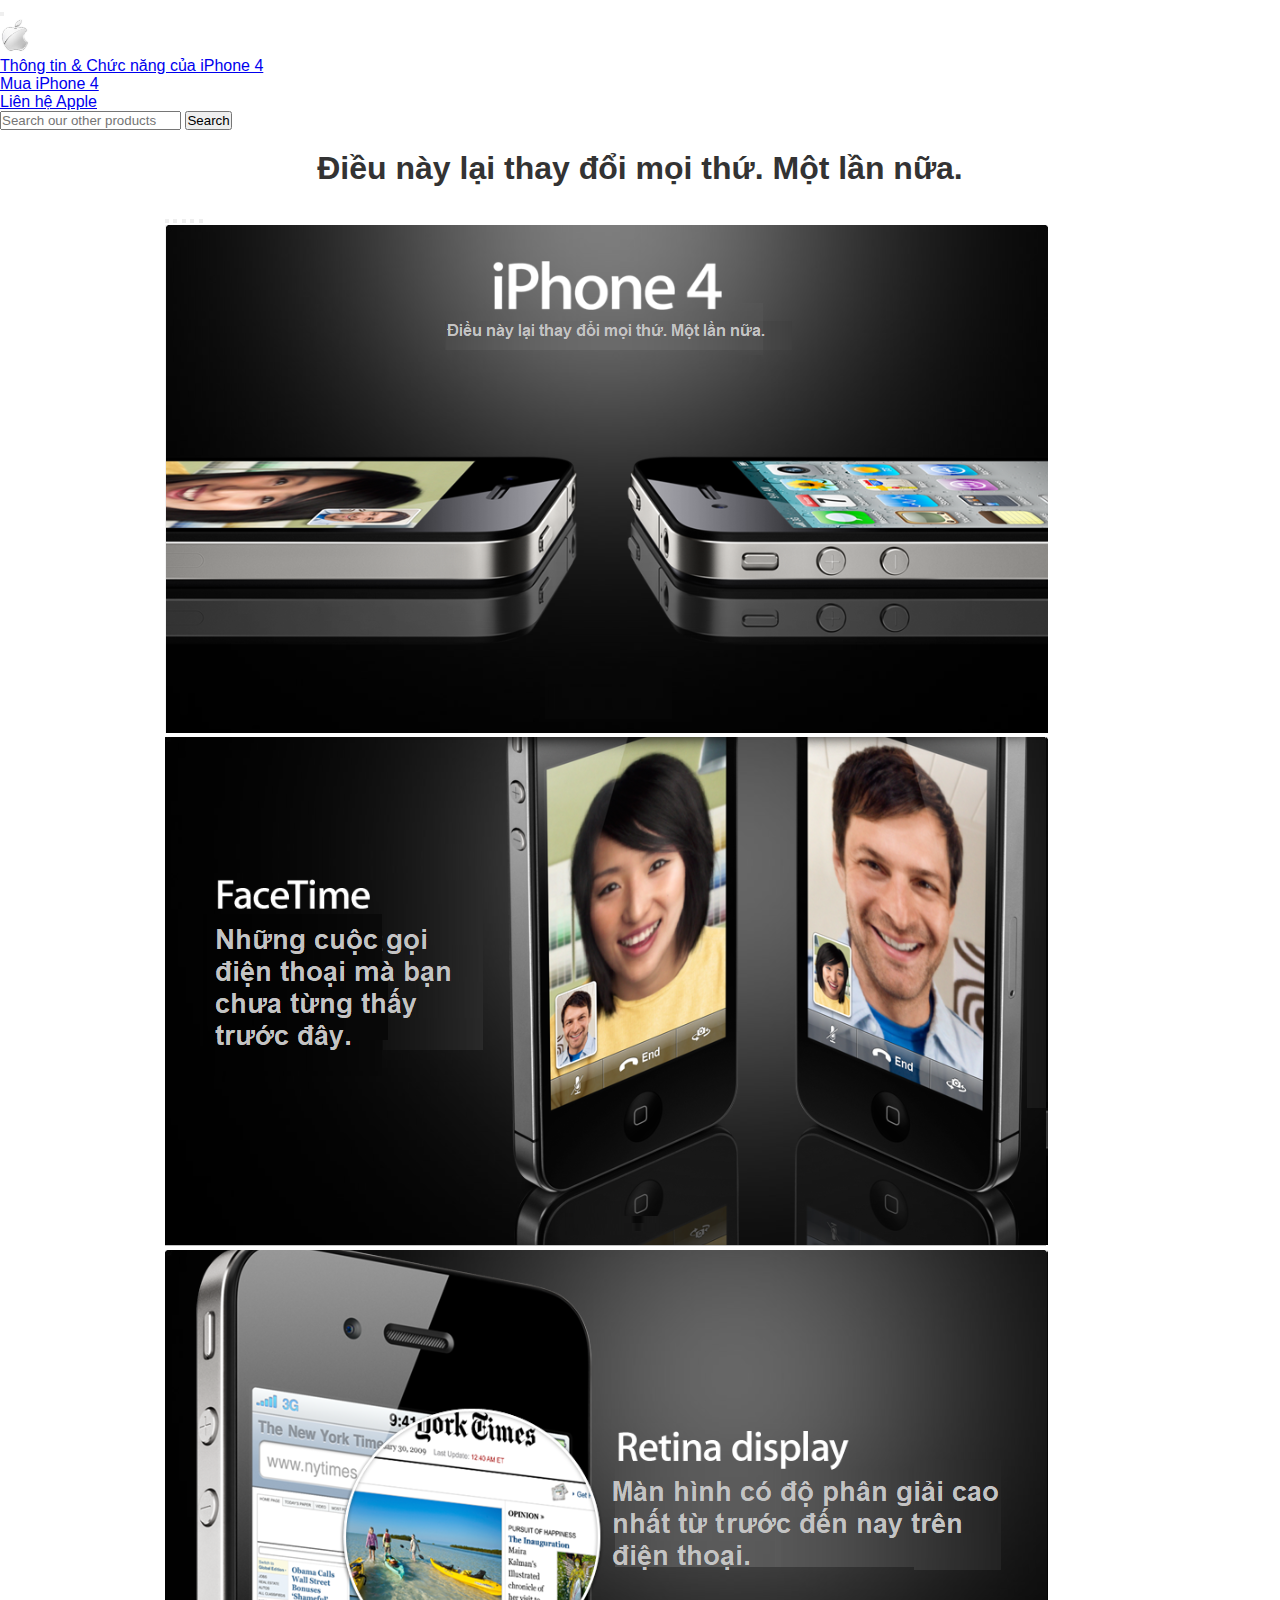
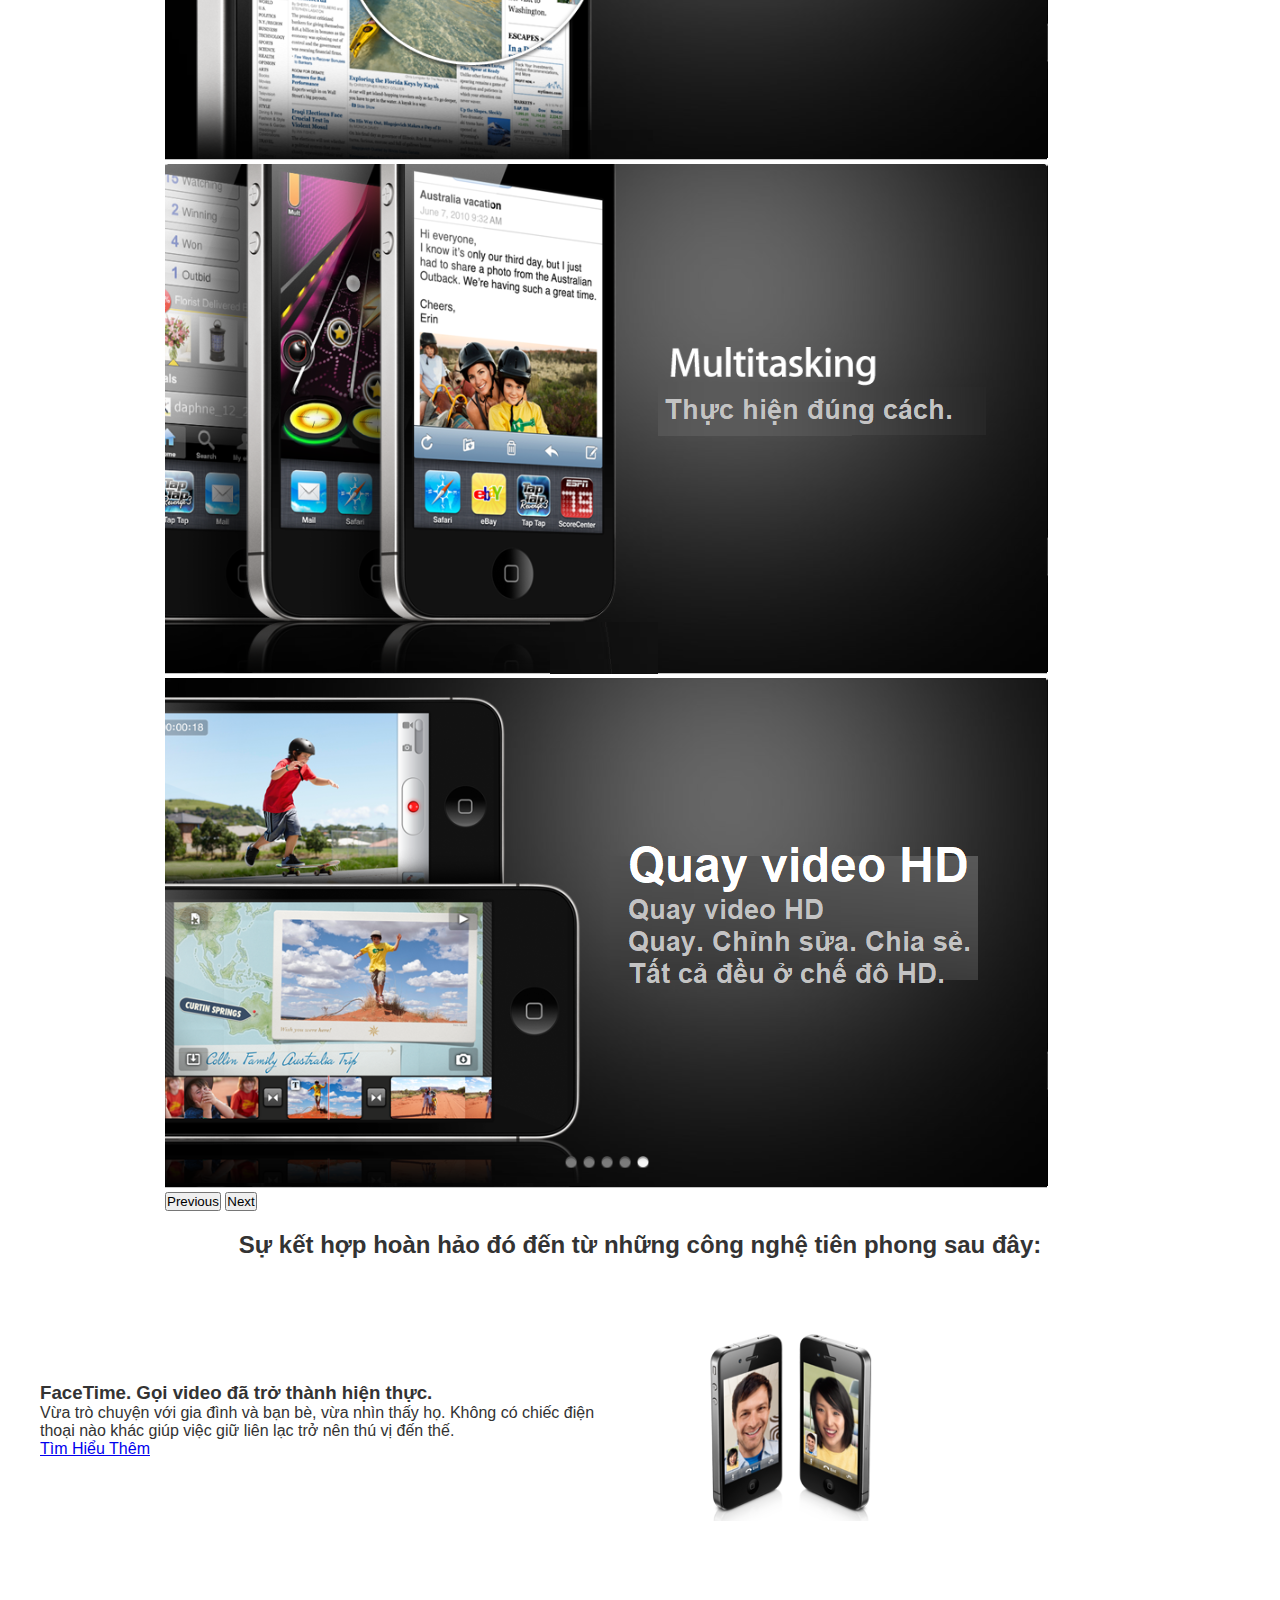
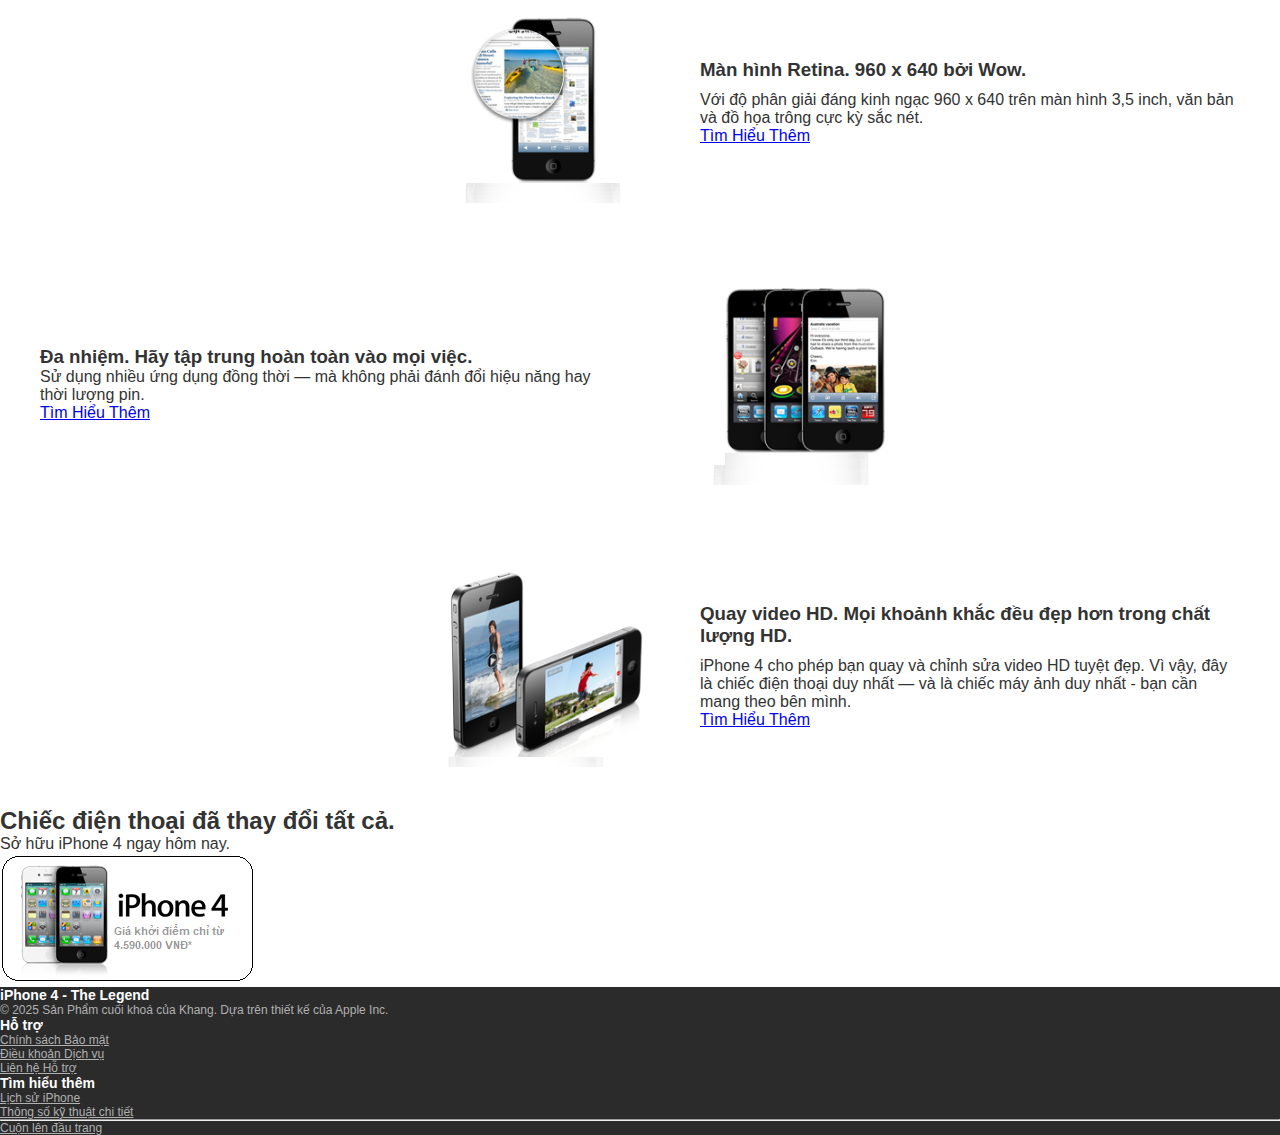
<file: index.html>
<!DOCTYPE html>
<html lang="en">
  <head>
    <meta charset="UTF-8" />
    <meta name="viewport" content="width=device-width, initial-scale=1.0" />
    <title>iPhone - Apple</title>
    <link rel="stylesheet" href="CSS/style.css" />
  </head>
  <link
    href="https://cdn.jsdelivr.net/npm/bootstrap@5.0.2/dist/css/bootstrap.min.css"
    rel="stylesheet"
    integrity="sha384-EVSTQN3/azprG1Anm3QDgpJLIm9Nao0Yz1ztcQTwFspd3yD65VohhpuuCOmLASjC"
    crossorigin="anonymous"
  />
  <body>
    <nav class="navbar navbar-expand-lg navbar-light bg-light">
      <div class="container-fluid">
        <a class="navbar-brand" href="#"></a>
        <button
          class="navbar-toggler"
          type="button"
          data-bs-toggle="collapse"
          data-bs-target="#navbarSupportedContent"
          aria-controls="navbarSupportedContent"
          aria-expanded="false"
          aria-label="Toggle navigation"
        >
          <span class="navbar-toggler-icon"></span>
        </button>
        <div class="collapse navbar-collapse" id="navbarSupportedContent">
          <ul class="navbar-nav me-auto mb-2 mb-lg-0">
            <li class="nav-item">
              <a class="nav-link active" aria-current="page" href=" "
                ><img
                  src="images/applelogo.jpg"
                  alt="Apple"
                  width="30"
                  height="35"
              /></a>
            </li>
            <li class="nav-item">
              <a class="nav-link" href="webs/productinfo.html">Thông tin & Chức năng của iPhone 4  </a>
            </li>
            <li class="nav-item">
              <a class="nav-link" href="webs/productbuying.html">Mua iPhone 4</a>
            </li>
            <li class="nav-item">
              <a class="nav-link" href="webs/contact.html">Liên hệ Apple</a>
            </li>
          </ul>
          <form class="d-flex">
            <input
              class="form-control me-2"
              type="search"
              placeholder="Search our other products"
              aria-label="Search"
            />
            <button class="btn btn-outline-success" type="submit">
              Search
            </button>
          </form>
        </div>
      </div>
    </nav>
  


<h1 id="title">Điều này lại thay đổi mọi thứ. Một lần nữa.</h1>

<div id="carouselExampleIndicators" class="carousel slide" data-bs-ride="carousel">
  <div class="carousel-indicators">
    <button type="button" data-bs-target="#carouselExampleIndicators" data-bs-slide-to="0" class="active" aria-current="true" aria-label="Slide 1"></button>
    <button type="button" data-bs-target="#carouselExampleIndicators" data-bs-slide-to="1" aria-label="Slide 2"></button>
    <button type="button" data-bs-target="#carouselExampleIndicators" data-bs-slide-to="2" aria-label="Slide 3"></button>
    <button type="button" data-bs-target="#carouselExampleIndicators" data-bs-slide-to="3" aria-label="Slide 4"></button>
    <button type="button" data-bs-target="#carouselExampleIndicators" data-bs-slide-to="4" aria-label="Slide 5"></button>
  </div>
  <div class="carousel-inner">
    <div class="carousel-item active">
      <img src="images/iphoneslide1.png" class="d-block w-100" alt="Iphone4">
    </div>
    <div class="carousel-item">
      <img src="images/iphoneslide2.png" class="d-block w-100" alt="Iphone4">
    </div>
    <div class="carousel-item">
      <img src="images/iphoneslide3.png" class="d-block w-100" alt="Iphone4">
    </div>
    <div class="carousel-item">
      <img src="images/iphoneslide4.png" class="d-block w-100" alt="Iphone4">
    </div>
    <div class="carousel-item">
      <img src="images/iphoneslide5.png" class="d-block w-100" alt="Iphone4">
    </div>
  </div>
  <button class="carousel-control-prev" type="button" data-bs-target="#carouselExampleIndicators" data-bs-slide="prev">
    <span class="carousel-control-prev-icon" aria-hidden="true"></span>
    <span class="visually-hidden">Previous</span>
  </button>
  <button class="carousel-control-next" type="button" data-bs-target="#carouselExampleIndicators" data-bs-slide="next">
    <span class="carousel-control-next-icon" aria-hidden="true"></span>
    <span class="visually-hidden">Next</span>
  </button>
</div>

<h2 id="title">Sự kết hợp hoàn hảo đó đến từ những công nghệ tiên phong sau đây:</h2>

<div id="facetime-block">
    
    <div class="text-content">
        <h3>FaceTime.
        Gọi video đã trở thành hiện thực.</h3>
        <p>Vừa trò chuyện với gia đình và bạn bè, vừa nhìn thấy họ. Không có 
        chiếc điện thoại nào khác giúp việc giữ liên lạc trở nên thú vị đến thế.</p> 
          <a href="webs/productinfo.html" class="btn btn-outline-dark mt-3 fw-semibold">Tìm Hiểu Thêm</a>
      </div>
    <img src="images/iphone1.png" alt="Iphone">
</div>


<div id="facetime-block-reversed">
    
    <div class="text-content-reversed">
        <h3>Màn hình Retina.
        960 x 640 bởi Wow.</h3>
        <p>Với độ phân giải đáng kinh ngạc 960 x 640 trên màn hình 3,5 inch, văn bản và đồ họa trông cực kỳ sắc nét.</p> 
          <a href="webs/productinfo.html" class="btn btn-outline-dark mt-3 fw-semibold">Tìm Hiểu Thêm</a>
      </div>
    
    <img src="images/iphone2.png" alt="Iphone">
</div>

<div id="facetime-block">
    
    <div class="text-content">
        <h3>Đa nhiệm.
        Hãy tập trung hoàn toàn vào mọi việc.</h3>
        <p>Sử dụng nhiều ứng dụng đồng thời — mà không phải đánh đổi hiệu năng hay thời lượng pin.</p> 
          <a href="webs/productinfo.html" class="btn btn-outline-dark mt-3 fw-semibold">Tìm Hiểu Thêm</a>
      </div>
    <img src="images/iphone3.png" alt="Iphone">
    
</div>

<div id="facetime-block-reversed">
    
    <div class="text-content-reversed">
        <h3>Quay video HD.
        Mọi khoảnh khắc đều đẹp hơn trong chất lượng HD.</h3>
        <p>iPhone 4 cho phép bạn quay và chỉnh sửa video HD tuyệt đẹp. Vì vậy, đây là chiếc điện thoại duy nhất — và
          là chiếc máy ảnh duy nhất - bạn cần mang theo bên mình.</p> 
          <a href="webs/productinfo.html" class="btn btn-outline-dark mt-3 fw-semibold">Tìm Hiểu Thêm</a>
    </div>
    
    <img src="images/iphone4.png" alt="Iphone">
</div>

<section id="final-cta-block" class="py-5 text-center">
    <div class="container">
        
        <h2 class="display-5 fw-bold mb-4 text-dark">
            Chiếc điện thoại đã thay đổi tất cả.
        </h2>
        <p class="lead text-muted mb-5">
            Sở hữu iPhone 4 ngay hôm nay.
        </p>

        <a href="webs/productbuying.html" class="d-inline-block">
            <img 
                src="images/iphone2gbuying.png" 
                alt="Mua ngay iPhone 4 Sưu tầm"
                id="final-cta-img"
                class="img-fluid" 
                style="max-width: 300px; height: auto;" 
            />
        </a>
        
    </div>
</section>

    <footer id="main-footer" class="bg-dark text-white-50 py-4 mt-5">
    <div class="container">
        <div class="row">
            
            <div class="col-md-4 mb-3">
                <h6 class="text-white">iPhone 4 - The Legend</h6>
                <p class="small">
                    &copy; 2025 Sản Phẩm cuối khoá của Khang. Dựa trên thiết kế của Apple Inc.
                </p>
            </div>
            
            <div class="col-md-4 mb-3">
                <h6 class="text-white">Hỗ trợ</h6>
                <ul class="list-unstyled">
                    <li><a href="https://web.archive.org/web/20101222092601/http://www.apple.com/privacy/" class="text-white-50 text-decoration-none small">Chính sách Bảo mật</a></li>
                    <li><a href="https://web.archive.org/web/20101222153405/http://www.apple.com/legal/terms/site.html" class="text-white-50 text-decoration-none small">Điều khoản Dịch vụ</a></li>
                    <li><a href="webs/productinfo.html" class="text-white-50 text-decoration-none small">Liên hệ Hỗ trợ</a></li>
                </ul>
            </div>
            
            <div class="col-md-4 mb-3">
                <h6 class="text-white">Tìm hiểu thêm</h6>
                <ul class="list-unstyled">
                    <li><a href="https://www.ign.com/articles/all-iphone-release-dates-in-order" class="text-white-50 text-decoration-none small">Lịch sử iPhone</a></li>
                    <li><a href="webs/productinfo.html" class="text-white-50 text-decoration-none small">Thông số kỹ thuật chi tiết</a></li>
                </ul>
            </div>
            
        </div>
        
        <hr class="bg-white-50 mt-3 mb-3">
        
        <div class="text-center">
             <a href="#top" class="text-white-50 text-decoration-none small">Cuộn lên đầu trang <i class="bi bi-arrow-up-circle-fill"></i></a>
        </div>
        
    </div>
</footer>

</body>
  <script
    src="https://cdn.jsdelivr.net/npm/bootstrap@5.0.2/dist/js/bootstrap.bundle.min.js"
    integrity="sha384-MrcW6ZMFYlzcLA8Nl+NtUVF0sA7MsXsP1UyJoMp4YLEuNSfAP+JcXn/tWtIaxVXM"
    crossorigin="anonymous"
  ></script>
</html>
</file>
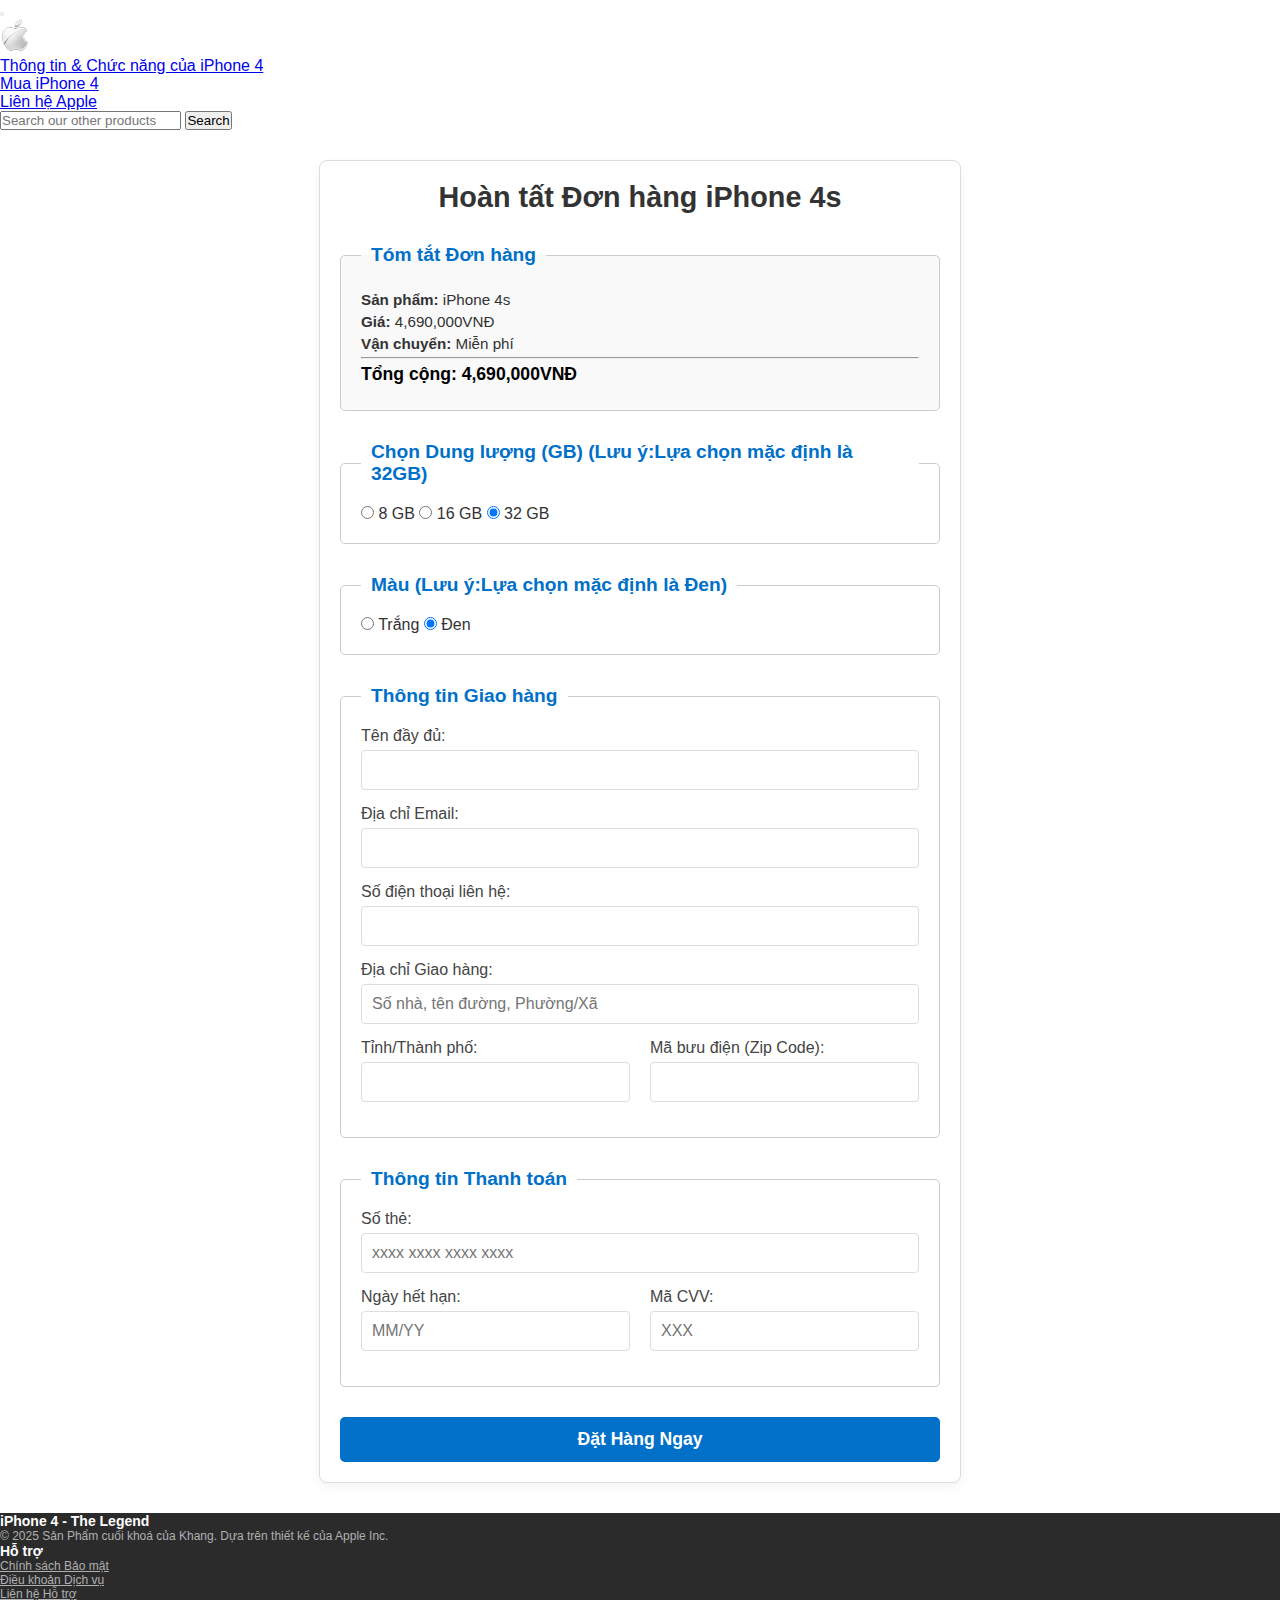
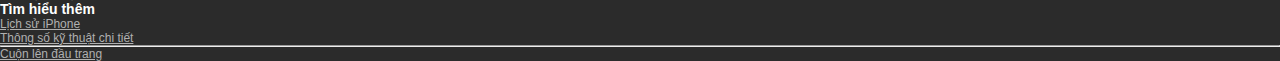
<file: webs/buyingform copy.html>
<!DOCTYPE html>
<html lang="en">
  <head>
    <meta charset="UTF-8" />
    <meta name="viewport" content="width=device-width, initial-scale=1.0" />
    <title>iPhone - Apple</title>
    <link rel="stylesheet" href="../CSS/style.css" />
  </head>
  <link
    href="https://cdn.jsdelivr.net/npm/bootstrap@5.0.2/dist/css/bootstrap.min.css"
    rel="stylesheet"
    integrity="sha384-EVSTQN3/azprG1Anm3QDgpJLIm9Nao0Yz1ztcQTwFspd3yD65VohhpuuCOmLASjC"
    crossorigin="anonymous"
  />
  <body>
    <nav class="navbar navbar-expand-lg navbar-light bg-light">
      <div class="container-fluid">
        <a class="navbar-brand" href="#"></a>
        <button
          class="navbar-toggler"
          type="button"
          data-bs-toggle="collapse"
          data-bs-target="#navbarSupportedContent"
          aria-controls="navbarSupportedContent"
          aria-expanded="false"
          aria-label="Toggle navigation"
        >
          <span class="navbar-toggler-icon"></span>
        </button>
        <div class="collapse navbar-collapse" id="navbarSupportedContent">
          <ul class="navbar-nav me-auto mb-2 mb-lg-0">
            <li class="nav-item">
              <a class="nav-link active" aria-current="page" href="../index.html"
                ><img
                  src="../images/applelogo.jpg"
                  alt="Apple"
                  width="30"
                  height="35"
              /></a>
            </li>
            <li class="nav-item">
              <a class="nav-link" href="productinfo.html">Thông tin & Chức năng của iPhone 4  </a>
            </li>
            <li class="nav-item">
              <a class="nav-link" href="productbuying.html">Mua iPhone 4</a>
            </li>
            <li class="nav-item">
              <a class="nav-link" href="contact.html">Liên hệ Apple</a>
            </li>
          </ul>
          <form class="d-flex">
            <input
              class="form-control me-2"
              type="search"
              placeholder="Search our other products"
              aria-label="Search"
            />
            <button class="btn btn-outline-success" type="submit">
              Search
            </button>
          </form>
        </div>
      </div>
    </nav>

<section id="global-buy-form" class="py-5">
    <div class="form-container">
        <h1>Hoàn tất Đơn hàng iPhone 4s</h1>
        
        <form action="thankyou.html" method="GET" class="purchase-form">

            <fieldset class="order-summary-box">
                <legend>Tóm tắt Đơn hàng</legend>
                <p><strong>Sản phẩm:</strong> iPhone 4s</p>
                <p><strong>Giá:</strong> 4,690,000VNĐ</p>
                <p><strong>Vận chuyển:</strong> Miễn phí</p>
                <hr>
                <p class="total"><strong>Tổng cộng: 4,690,000VNĐ</strong></p>
            </fieldset>
            <fieldset>
                <legend>Chọn Dung lượng (GB) (Lưu ý:Lựa chọn mặc định là 32GB)</legend>
                
                <div class="storage-selection">
                    
                    <label class="radio-option">
                        <input type="radio" name="storage" value="8" data-price="499" id="gb8">
                        <span class="checkmark"></span>
                        8 GB
                    </label>
                    
                    <label class="radio-option">
                        <input type="radio" name="storage" value="16" data-price="599" id="gb16">
                        <span class="checkmark"></span>
                        16 GB
                    </label>
                    
                    <label class="radio-option">
                        <input type="radio" name="storage" value="32" data-price="649" id="gb32" checked>
                        <span class="checkmark"></span>
                        32 GB
                    </label>
                </div>
            </fieldset>
            <fieldset>
                <legend>Màu (Lưu ý:Lựa chọn mặc định là Đen)</legend>
                
                <div class="storage-selection">
                    
                    <label class="radio-option">
                        <input type="radio" name="color" value="white">
                        <span class="checkmark"></span>
                        Trắng
                    </label>
                    
                    <label class="radio-option">
                        <input type="radio" name="color" value="black" checked>
                        <span class="checkmark"></span>
                        Đen
                    </label>
                </div>
            </fieldset>
            <fieldset>
                <legend>Thông tin Giao hàng</legend>
                
                <div class="form-group">
                    <label for="full-name">Tên đầy đủ:</label>
                    <input type="text" id="full-name" name="fullName" required>
                </div>
                
                <div class="form-group">
                    <label for="email">Địa chỉ Email:</label>
                    <input type="email" id="email" name="email" required>
                </div>
                
                <div class="form-group">
                    <label for="phone">Số điện thoại liên hệ:</label>
                    <input type="tel" id="phone" name="phone" required>
                </div>
                
                <div class="form-group address-group">
                    <label for="address">Địa chỉ Giao hàng:</label>
                    <input type="text" id="address" name="address" required placeholder="Số nhà, tên đường, Phường/Xã">
                </div>
                
                <div class="form-row">
                    <div class="form-group">
                        <label for="city">Tỉnh/Thành phố:</label>
                        <input type="text" id="city" name="city" required>
                    </div>
                    <div class="form-group">
                        <label for="zip-code">Mã bưu điện (Zip Code):</label>
                        <input type="text" id="zip-code" name="zipCode">
                    </div>
                </div>
            </fieldset>

            <fieldset>
                <legend>Thông tin Thanh toán</legend>
                
                <div class="form-group">
                    <label for="card-number">Số thẻ:</label>
                    <input type="text" id="card-number" name="cardNumber" required placeholder="xxxx xxxx xxxx xxxx">
                </div>
                
                <div class="form-row">
                    <div class="form-group">
                        <label for="expiry-date">Ngày hết hạn:</label>
                        <input type="text" id="expiry-date" name="expiryDate" required placeholder="MM/YY">
                    </div>
                    <div class="form-group">
                        <label for="cvv">Mã CVV:</label>
                        <input type="text" id="cvv" name="cvv" required placeholder="XXX">
                    </div>
                </div>
            </fieldset>

            <button type="submit" class="submit-button">Đặt Hàng Ngay</button>
        </form>
    </div>
</section>

    <footer id="main-footer" class="bg-dark text-white-50 py-4 mt-5">
    <div class="container">
        <div class="row">
            
            <div class="col-md-4 mb-3">
                <h6 class="text-white">iPhone 4 - The Legend</h6>
                <p class="small">
                    &copy; 2025 Sản Phẩm cuối khoá của Khang. Dựa trên thiết kế của Apple Inc.
                </p>
            </div>
            
            <div class="col-md-4 mb-3">
                <h6 class="text-white">Hỗ trợ</h6>
                <ul class="list-unstyled">
                    <li><a href="https://web.archive.org/web/20101222092601/http://www.apple.com/privacy/" class="text-white-50 text-decoration-none small">Chính sách Bảo mật</a></li>
                    <li><a href="https://web.archive.org/web/20101222153405/http://www.apple.com/legal/terms/site.html" class="text-white-50 text-decoration-none small">Điều khoản Dịch vụ</a></li>
                    <li><a href="productinfo.html" class="text-white-50 text-decoration-none small">Liên hệ Hỗ trợ</a></li>
                </ul>
            </div>
            
            <div class="col-md-4 mb-3">
                <h6 class="text-white">Tìm hiểu thêm</h6>
                <ul class="list-unstyled">
                    <li><a href="https://www.ign.com/articles/all-iphone-release-dates-in-order" class="text-white-50 text-decoration-none small">Lịch sử iPhone</a></li>
                    <li><a href="productinfo.html" class="text-white-50 text-decoration-none small">Thông số kỹ thuật chi tiết</a></li>
                </ul>
            </div>
            
        </div>
        
        <hr class="bg-white-50 mt-3 mb-3">
        
        <div class="text-center">
             <a href="#top" class="text-white-50 text-decoration-none small">Cuộn lên đầu trang <i class="bi bi-arrow-up-circle-fill"></i></a>
        </div>
        
    </div>
</footer>
  </body>
  <script
    src="https://cdn.jsdelivr.net/npm/bootstrap@5.0.2/dist/js/bootstrap.bundle.min.js"
    integrity="sha384-MrcW6ZMFYlzcLA8Nl+NtUVF0sA7MsXsP1UyJoMp4YLEuNSfAP+JcXn/tWtIaxVXM"
    crossorigin="anonymous"
  ></script>
</html>
</file>
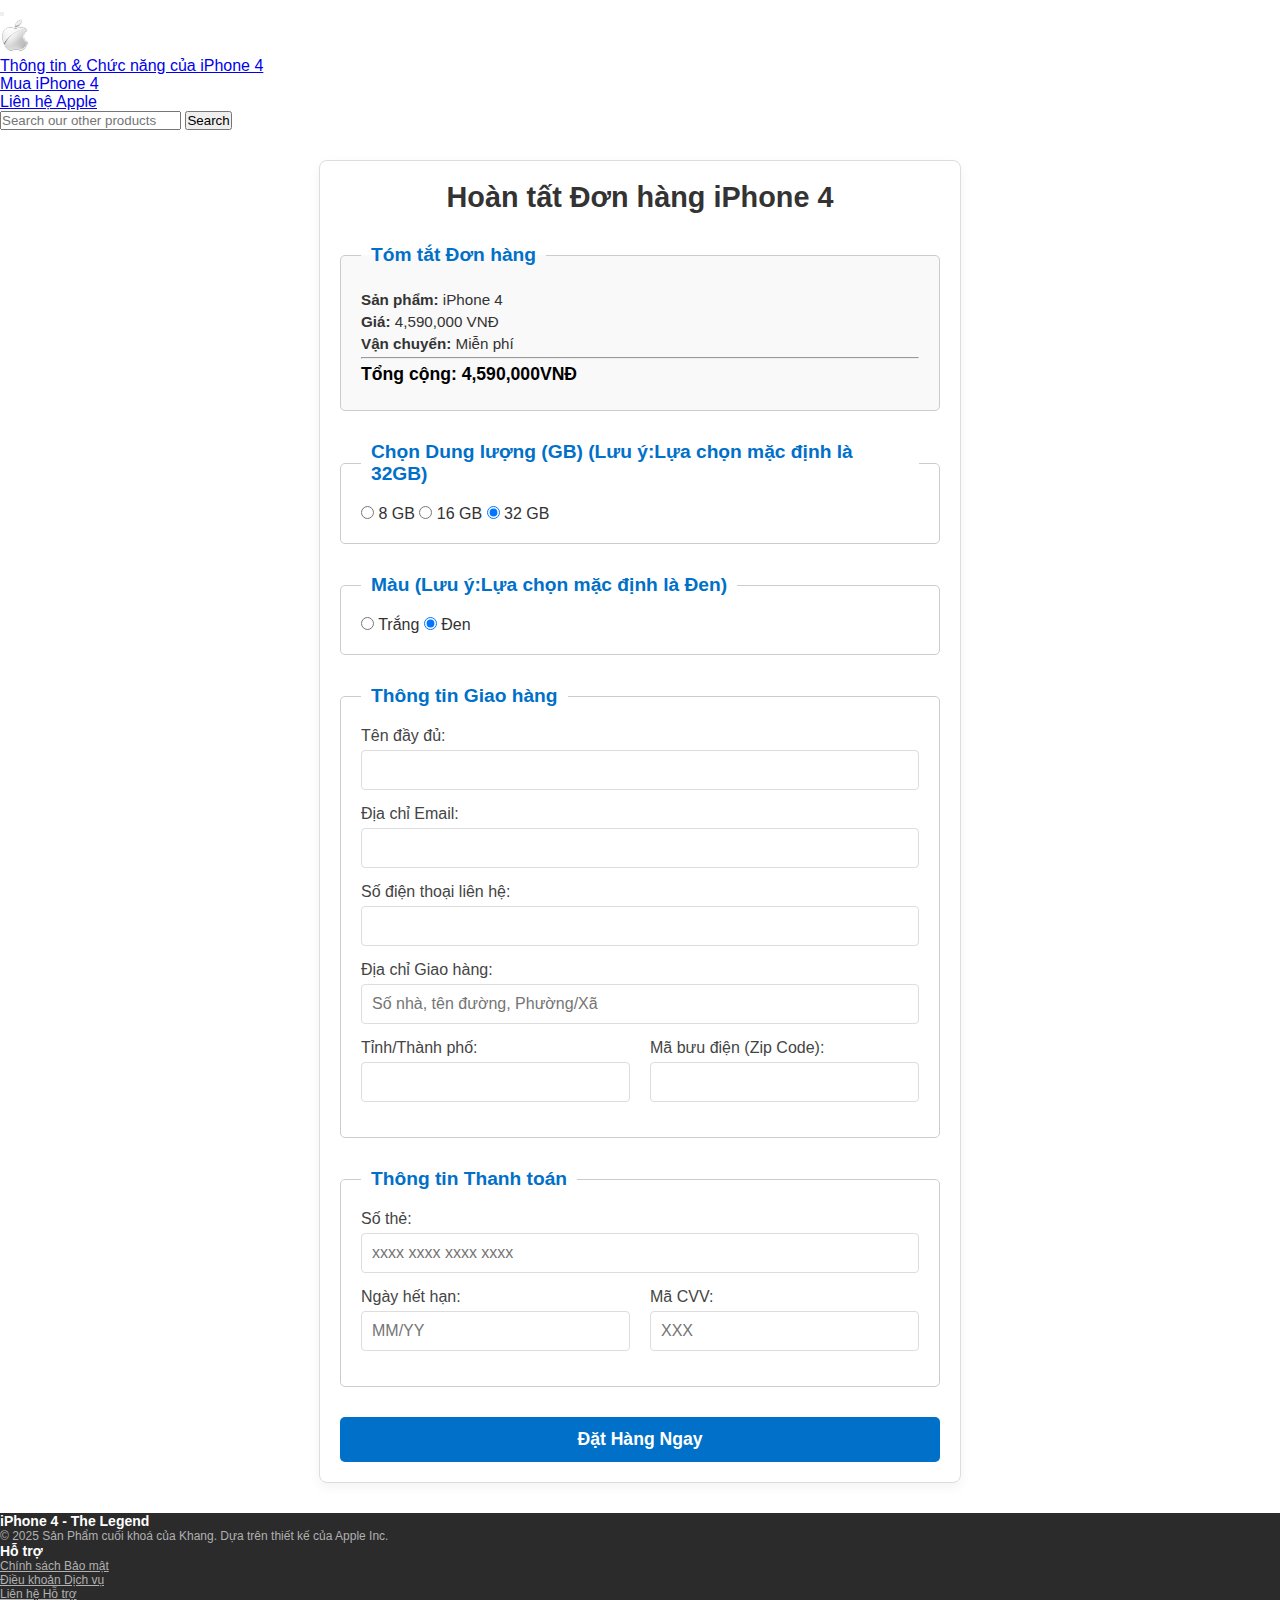
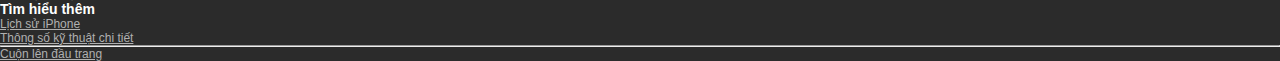
<file: webs/buyingform.html>
<!DOCTYPE html>
<html lang="en">
  <head>
    <meta charset="UTF-8" />
    <meta name="viewport" content="width=device-width, initial-scale=1.0" />
    <title>iPhone - Apple</title>
    <link rel="stylesheet" href="../CSS/style.css" />
  </head>
  <link
    href="https://cdn.jsdelivr.net/npm/bootstrap@5.0.2/dist/css/bootstrap.min.css"
    rel="stylesheet"
    integrity="sha384-EVSTQN3/azprG1Anm3QDgpJLIm9Nao0Yz1ztcQTwFspd3yD65VohhpuuCOmLASjC"
    crossorigin="anonymous"
  />
  <body>
    <nav class="navbar navbar-expand-lg navbar-light bg-light">
      <div class="container-fluid">
        <a class="navbar-brand" href="#"></a>
        <button
          class="navbar-toggler"
          type="button"
          data-bs-toggle="collapse"
          data-bs-target="#navbarSupportedContent"
          aria-controls="navbarSupportedContent"
          aria-expanded="false"
          aria-label="Toggle navigation"
        >
          <span class="navbar-toggler-icon"></span>
        </button>
        <div class="collapse navbar-collapse" id="navbarSupportedContent">
          <ul class="navbar-nav me-auto mb-2 mb-lg-0">
            <li class="nav-item">
              <a class="nav-link active" aria-current="page" href="../index.html"
                ><img
                  src="../images/applelogo.jpg"
                  alt="Apple"
                  width="30"
                  height="35"
              /></a>
            </li>
            <li class="nav-item">
              <a class="nav-link" href="productinfo.html">Thông tin & Chức năng của iPhone 4  </a>
            </li>
            <li class="nav-item">
              <a class="nav-link" href="productbuying.html">Mua iPhone 4</a>
            </li>
            <li class="nav-item">
              <a class="nav-link" href="contact.html">Liên hệ Apple</a>
            </li>
          </ul>
          <form class="d-flex">
            <input
              class="form-control me-2"
              type="search"
              placeholder="Search our other products"
              aria-label="Search"
            />
            <button class="btn btn-outline-success" type="submit">
              Search
            </button>
          </form>
        </div>
      </div>
    </nav>

<section id="global-buy-form" class="py-5">
    <div class="form-container">
        <h1>Hoàn tất Đơn hàng iPhone 4</h1>
        
        <form action="thankyou.html" method="GET" class="purchase-form">

            <fieldset class="order-summary-box">
                <legend>Tóm tắt Đơn hàng</legend>
                <p><strong>Sản phẩm:</strong> iPhone 4</p>
                <p><strong>Giá:</strong> 4,590,000 VNĐ</p>
                <p><strong>Vận chuyển:</strong> Miễn phí</p>
                <hr>
                <p class="total"><strong>Tổng cộng: 4,590,000VNĐ</strong></p>
            </fieldset>

            <fieldset>
                <legend>Chọn Dung lượng (GB) (Lưu ý:Lựa chọn mặc định là 32GB)</legend>
                
                <div class="storage-selection">
                    <label class="radio-option">
                        <input type="radio" name="storage" value="8" data-price="499" id="gb8">
                        <span class="checkmark"></span>
                        8 GB
                    </label>
                    
                    <label class="radio-option">
                        <input type="radio" name="storage" value="16" data-price="599" id="gb16">
                        <span class="checkmark"></span>
                        16 GB
                    </label>
                    
                    <label class="radio-option">
                        <input type="radio" name="storage" value="32" data-price="649" id="gb32" checked>
                        <span class="checkmark"></span>
                        32 GB
                    </label>
                </div>
            </fieldset>

            <fieldset>
                <legend>Màu (Lưu ý:Lựa chọn mặc định là Đen)</legend>
                
                <div class="storage-selection">
                    <label class="radio-option">
                        <input type="radio" name="color" value="white">
                        <span class="checkmark"></span>
                        Trắng
                    </label>
                    
                    <label class="radio-option">
                        <input type="radio" name="color" value="black" checked>
                        <span class="checkmark"></span>
                        Đen
                    </label>
                </div>
            </fieldset>

            <fieldset>
                <legend>Thông tin Giao hàng</legend>
                
                <div class="form-group">
                    <label for="full-name">Tên đầy đủ:</label>
                    <input type="text" id="full-name" name="fullName" required>
                </div>
                
                <div class="form-group">
                    <label for="email">Địa chỉ Email:</label>
                    <input type="email" id="email" name="email" required>
                </div>
                
                <div class="form-group">
                    <label for="phone">Số điện thoại liên hệ:</label>
                    <input type="tel" id="phone" name="phone" required>
                </div>
                
                <div class="form-group address-group">
                    <label for="address">Địa chỉ Giao hàng:</label>
                    <input type="text" id="address" name="address" required placeholder="Số nhà, tên đường, Phường/Xã">
                </div>
                
                <div class="form-row">
                    <div class="form-group">
                        <label for="city">Tỉnh/Thành phố:</label>
                        <input type="text" id="city" name="city" required>
                    </div>
                    <div class="form-group">
                        <label for="zip-code">Mã bưu điện (Zip Code):</label>
                        <input type="text" id="zip-code" name="zipCode">
                    </div>
                </div>
            </fieldset>

            <fieldset>
                <legend>Thông tin Thanh toán</legend>
                
                <div class="form-group">
                    <label for="card-number">Số thẻ:</label>
                    <input type="text" id="card-number" name="cardNumber" required placeholder="xxxx xxxx xxxx xxxx">
                </div>
                
                <div class="form-row">
                    <div class="form-group">
                        <label for="expiry-date">Ngày hết hạn:</label>
                        <input type="text" id="expiry-date" name="expiryDate" required placeholder="MM/YY">
                    </div>
                    <div class="form-group">
                        <label for="cvv">Mã CVV:</label>
                        <input type="text" id="cvv" name="cvv" required placeholder="XXX">
                    </div>
                </div>
            </fieldset>

            <button type="submit" class="submit-button">Đặt Hàng Ngay</button>
            
        </form>
    </div>
</section>

    <footer id="main-footer" class="bg-dark text-white-50 py-4 mt-5">
    <div class="container">
        <div class="row">
            
            <div class="col-md-4 mb-3">
                <h6 class="text-white">iPhone 4 - The Legend</h6>
                <p class="small">
                    &copy; 2025 Sản Phẩm cuối khoá của Khang. Dựa trên thiết kế của Apple Inc.
                </p>
            </div>
            
            <div class="col-md-4 mb-3">
                <h6 class="text-white">Hỗ trợ</h6>
                <ul class="list-unstyled">
                    <li><a href="https://web.archive.org/web/20101222092601/http://www.apple.com/privacy/" class="text-white-50 text-decoration-none small">Chính sách Bảo mật</a></li>
                    <li><a href="https://web.archive.org/web/20101222153405/http://www.apple.com/legal/terms/site.html" class="text-white-50 text-decoration-none small">Điều khoản Dịch vụ</a></li>
                    <li><a href="productinfo.html" class="text-white-50 text-decoration-none small">Liên hệ Hỗ trợ</a></li>
                </ul>
            </div>
            
            <div class="col-md-4 mb-3">
                <h6 class="text-white">Tìm hiểu thêm</h6>
                <ul class="list-unstyled">
                    <li><a href="https://www.ign.com/articles/all-iphone-release-dates-in-order" class="text-white-50 text-decoration-none small">Lịch sử iPhone</a></li>
                    <li><a href="productinfo.html" class="text-white-50 text-decoration-none small">Thông số kỹ thuật chi tiết</a></li>
                </ul>
            </div>
            
        </div>
        
        <hr class="bg-white-50 mt-3 mb-3">
        
        <div class="text-center">
             <a href="#top" class="text-white-50 text-decoration-none small">Cuộn lên đầu trang <i class="bi bi-arrow-up-circle-fill"></i></a>
        </div>
        
    </div>
</footer>
  </body>
  <script
    src="https://cdn.jsdelivr.net/npm/bootstrap@5.0.2/dist/js/bootstrap.bundle.min.js"
    integrity="sha384-MrcW6ZMFYlzcLA8Nl+NtUVF0sA7MsXsP1UyJoMp4YLEuNSfAP+JcXn/tWtIaxVXM"
    crossorigin="anonymous"
  ></script>
</html>
</file>
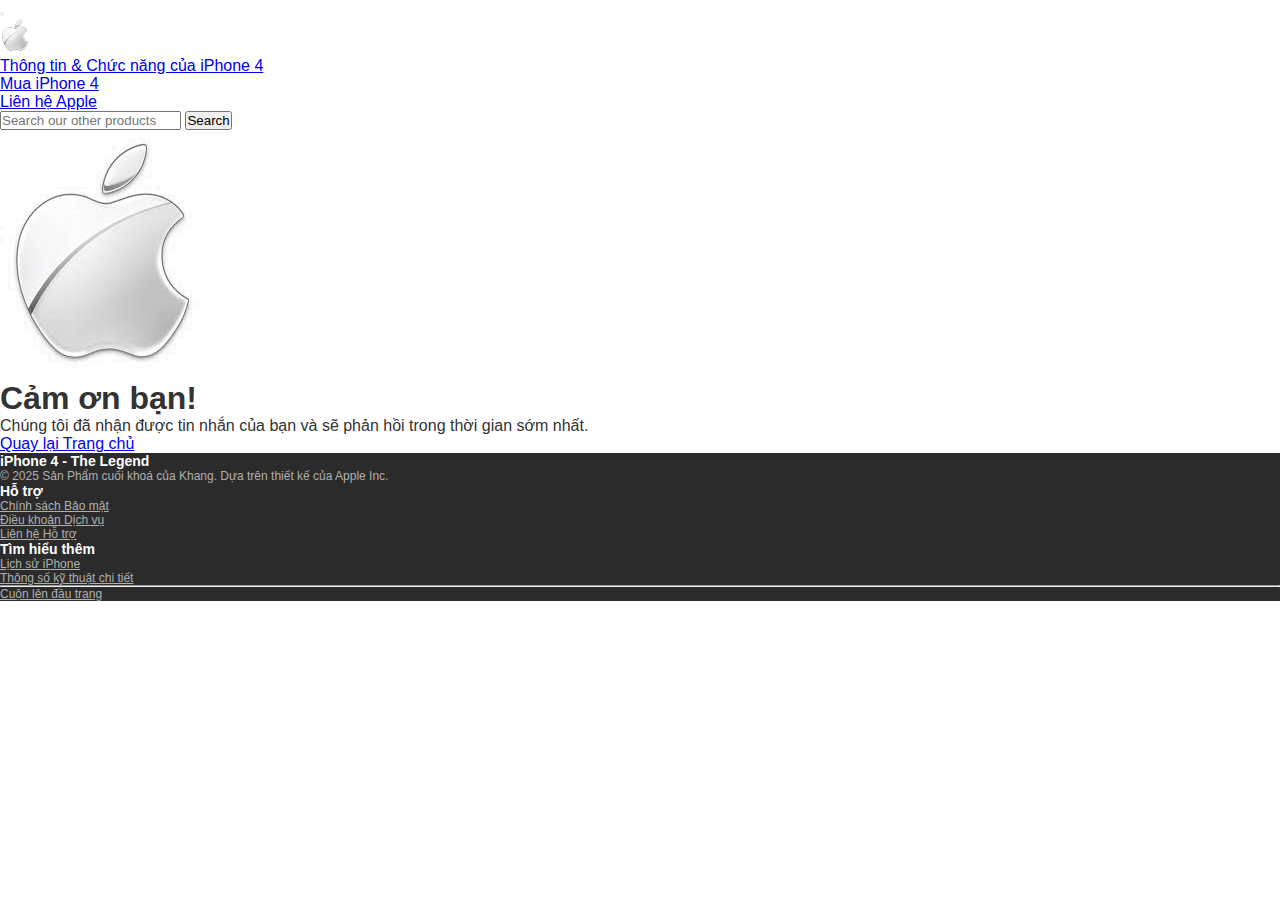
<file: webs/contact copy.html>
<!DOCTYPE html>
<html lang="en">
  <head>
    <meta charset="UTF-8" />
    <meta name="viewport" content="width=device-width, initial-scale=1.0" />
    <title>iPhone - Apple</title>
    <link rel="stylesheet" href="../CSS/style.css" />
  </head>
  <link
    href="https://cdn.jsdelivr.net/npm/bootstrap@5.0.2/dist/css/bootstrap.min.css"
    rel="stylesheet"
    integrity="sha384-EVSTQN3/azprG1Anm3QDgpJLIm9Nao0Yz1ztcQTwFspd3yD65VohhpuuCOmLASjC"
    crossorigin="anonymous"
  />
  <body>
    <nav class="navbar navbar-expand-lg navbar-light bg-light">
      <div class="container-fluid">
        <a class="navbar-brand" href="#"></a>
        <button
          class="navbar-toggler"
          type="button"
          data-bs-toggle="collapse"
          data-bs-target="#navbarSupportedContent"
          aria-controls="navbarSupportedContent"
          aria-expanded="false"
          aria-label="Toggle navigation"
        >
          <span class="navbar-toggler-icon"></span>
        </button>
        <div class="collapse navbar-collapse" id="navbarSupportedContent">
          <ul class="navbar-nav me-auto mb-2 mb-lg-0">
            <li class="nav-item">
              <a class="nav-link active" aria-current="page" href="/index.html"
                ><img
                  src="../images/applelogo.jpg"
                  alt="Apple"
                  width="30"
                  height="35"
              /></a>
            </li>
            <li class="nav-item">
              <a class="nav-link" href="productinfo.html"
                >Thông tin & Chức năng của iPhone 4
              </a>
            </li>
            <li class="nav-item">
              <a class="nav-link" href="productbuying.html">Mua iPhone 4</a>
            </li>
            <li class="nav-item">
              <a class="nav-link" href="contact.html">Liên hệ Apple</a>
            </li>
          </ul>
          <form class="d-flex">
            <input
              class="form-control me-2"
              type="search"
              placeholder="Search our other products"
              aria-label="Search"
            />
            <button class="btn btn-outline-success" type="submit">
              Search
            </button>
          </form>
        </div>
      </div>
    </nav>

<title>Xác nhận gửi tin | Cảm ơn bạn</title>

</head>
<body>
    <div id="thk-page-wrapper">
        <div class="thk-main-container">
            <img src="../images/applecontact.png" alt="Apple Logo" class="thk-logo" />

            <h1 class="thk-h1-title">Cảm ơn bạn!</h1>
            <p class="thk-p-text">
                Chúng tôi đã nhận được tin nhắn của bạn và sẽ phản hồi trong thời gian
                sớm nhất.
            </p>

            <a href="../index.html" class="thk-btn-home"> Quay lại Trang chủ </a>
        </div>
    </div>

    <footer id="main-footer" class="bg-dark text-white-50 py-4 mt-5">
      <div class="container">
        <div class="row">
          <div class="col-md-4 mb-3">
            <h6 class="text-white">iPhone 4 - The Legend</h6>
            <p class="small">
              &copy; 2025 Sản Phẩm cuối khoá của Khang. Dựa trên thiết kế của
              Apple Inc.
            </p>
          </div>

          <div class="col-md-4 mb-3">
            <h6 class="text-white">Hỗ trợ</h6>
            <ul class="list-unstyled">
              <li>
                <a
                  href="https://web.archive.org/web/20101222092601/http://www.apple.com/privacy/"
                  class="text-white-50 text-decoration-none small"
                  >Chính sách Bảo mật</a
                >
              </li>
              <li>
                <a
                  href="https://web.archive.org/web/20101222153405/http://www.apple.com/legal/terms/site.html"
                  class="text-white-50 text-decoration-none small"
                  >Điều khoản Dịch vụ</a
                >
              </li>
              <li>
                <a
                  href="productinfo.html"
                  class="text-white-50 text-decoration-none small"
                  >Liên hệ Hỗ trợ</a
                >
              </li>
            </ul>
          </div>

          <div class="col-md-4 mb-3">
            <h6 class="text-white">Tìm hiểu thêm</h6>
            <ul class="list-unstyled">
              <li>
                <a
                  href="https://www.ign.com/articles/all-iphone-release-dates-in-order"
                  class="text-white-50 text-decoration-none small"
                  >Lịch sử iPhone</a
                >
              </li>
              <li>
                <a
                  href="webs/productinfo.html"
                  class="text-white-50 text-decoration-none small"
                  >Thông số kỹ thuật chi tiết</a
                >
              </li>
            </ul>
          </div>
        </div>

        <hr class="bg-white-50 mt-3 mb-3" />

        <div class="text-center">
          <a href="#top" class="text-white-50 text-decoration-none small"
            >Cuộn lên đầu trang <i class="bi bi-arrow-up-circle-fill"></i
          ></a>
        </div>
      </div>
    </footer>
  </body>
  <script
    src="https://cdn.jsdelivr.net/npm/bootstrap@5.0.2/dist/js/bootstrap.bundle.min.js"
    integrity="sha384-MrcW6ZMFYlzcLA8Nl+NtUVF0sA7MsXsP1UyJoMp4YLEuNSfAP+JcXn/tWtIaxVXM"
    crossorigin="anonymous"
  ></script>
</html>
</file>
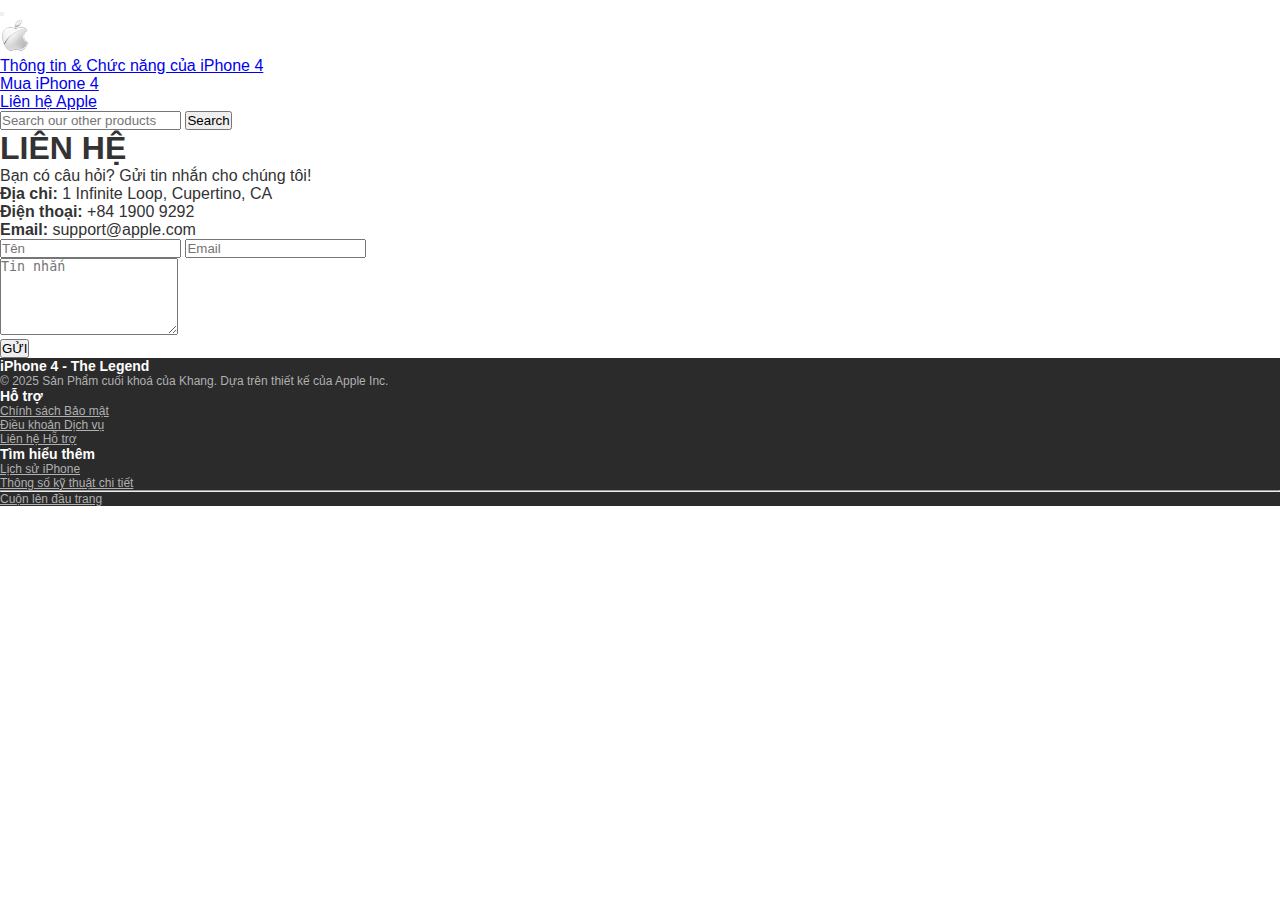
<file: webs/contact.html>
<!DOCTYPE html>
<html lang="en">
  <head>
    <meta charset="UTF-8" />
    <meta name="viewport" content="width=device-width, initial-scale=1.0" />
    <title>iPhone - Apple</title>
    <link rel="stylesheet" href="../CSS/style.css" />
  </head>
  <link
    href="https://cdn.jsdelivr.net/npm/bootstrap@5.0.2/dist/css/bootstrap.min.css"
    rel="stylesheet"
    integrity="sha384-EVSTQN3/azprG1Anm3QDgpJLIm9Nao0Yz1ztcQTwFspd3yD65VohhpuuCOmLASjC"
    crossorigin="anonymous"
  />
  <body>
    <nav class="navbar navbar-expand-lg navbar-light bg-light">
      <div class="container-fluid">
        <a class="navbar-brand" href="#"></a>
        <button
          class="navbar-toggler"
          type="button"
          data-bs-toggle="collapse"
          data-bs-target="#navbarSupportedContent"
          aria-controls="navbarSupportedContent"
          aria-expanded="false"
          aria-label="Toggle navigation"
        >
          <span class="navbar-toggler-icon"></span>
        </button>
        <div class="collapse navbar-collapse" id="navbarSupportedContent">
          <ul class="navbar-nav me-auto mb-2 mb-lg-0">
            <li class="nav-item">
              <a class="nav-link active" aria-current="page" href="/index.html"
                ><img
                  src="../images/applelogo.jpg"
                  alt="Apple"
                  width="30"
                  height="35"
              /></a>
            </li>
            <li class="nav-item">
              <a class="nav-link" href="productinfo.html"
                >Thông tin & Chức năng của iPhone 4
              </a>
            </li>
            <li class="nav-item">
              <a class="nav-link" href="productbuying.html">Mua iPhone 4</a>
            </li>
            <li class="nav-item">
              <a class="nav-link" href="contact.html">Liên hệ Apple</a>
            </li>
          </ul>
          <form class="d-flex">
            <input
              class="form-control me-2"
              type="search"
              placeholder="Search our other products"
              aria-label="Search"
            />
            <button class="btn btn-outline-success" type="submit">
              Search
            </button>
          </form>
        </div>
      </div>
    </nav>

    
<section class="apple-contact-section">
    <h1 class="contact-title">LIÊN HỆ</h1>
    <p class="contact-slogan">Bạn có câu hỏi? Gửi tin nhắn cho chúng tôi!</p>

    <div class="contact-content-wrapper"> 
        
        <div class="contact-info-column">
            <div class="info-item">
                <i class="fas fa-map-marker-alt"></i>
                <p><strong>Địa chỉ:</strong> 1 Infinite Loop, Cupertino, CA</p>
            </div>
            <div class="info-item">
                <i class="fas fa-phone-alt"></i>
                <p><strong>Điện thoại:</strong> +84 1900 9292</p>
            </div>
            <div class="info-item">
                <i class="fas fa-envelope"></i>
                <p><strong>Email:</strong> support@apple.com</p>
            </div>
        </div> 
        <form class="contact-form-column" action="contact copy.html" method="GET"> 
            <div class="form-group-row">
                <input type="text" name="name" placeholder="Tên" required />
                <input type="email" name="email" placeholder="Email" required />
            </div>
            <div class="form-group-row">
                <textarea
                    name="message"
                    placeholder="Tin nhắn"
                    rows="5"
                    required
                ></textarea>
            </div>

            <button type="submit" class="apple-send-button">GỬI</button>
        </form>
        </div>
    </section>
    

    <footer id="main-footer" class="bg-dark text-white-50 py-4 mt-5">
      <div class="container">
        <div class="row">
          <div class="col-md-4 mb-3">
            <h6 class="text-white">iPhone 4 - The Legend</h6>
            <p class="small">
              &copy; 2025 Sản Phẩm cuối khoá của Khang. Dựa trên thiết kế của
              Apple Inc.
            </p>
          </div>

          <div class="col-md-4 mb-3">
            <h6 class="text-white">Hỗ trợ</h6>
            <ul class="list-unstyled">
              <li>
                <a
                  href="https://web.archive.org/web/20101222092601/http://www.apple.com/privacy/"
                  class="text-white-50 text-decoration-none small"
                  >Chính sách Bảo mật</a
                >
              </li>
              <li>
                <a
                  href="https://web.archive.org/web/20101222153405/http://www.apple.com/legal/terms/site.html"
                  class="text-white-50 text-decoration-none small"
                  >Điều khoản Dịch vụ</a
                >
              </li>
              <li>
                <a
                  href="productinfo.html"
                  class="text-white-50 text-decoration-none small"
                  >Liên hệ Hỗ trợ</a
                >
              </li>
            </ul>
          </div>

          <div class="col-md-4 mb-3">
            <h6 class="text-white">Tìm hiểu thêm</h6>
            <ul class="list-unstyled">
              <li>
                <a
                  href="https://www.ign.com/articles/all-iphone-release-dates-in-order"
                  class="text-white-50 text-decoration-none small"
                  >Lịch sử iPhone</a
                >
              </li>
              <li>
                <a
                  href="webs/productinfo.html"
                  class="text-white-50 text-decoration-none small"
                  >Thông số kỹ thuật chi tiết</a
                >
              </li>
            </ul>
          </div>
        </div>

        <hr class="bg-white-50 mt-3 mb-3" />

        <div class="text-center">
          <a href="#top" class="text-white-50 text-decoration-none small"
            >Cuộn lên đầu trang <i class="bi bi-arrow-up-circle-fill"></i
          ></a>
        </div>
      </div>
    </footer>
  </body>
  <script
    src="https://cdn.jsdelivr.net/npm/bootstrap@5.0.2/dist/js/bootstrap.bundle.min.js"
    integrity="sha384-MrcW6ZMFYlzcLA8Nl+NtUVF0sA7MsXsP1UyJoMp4YLEuNSfAP+JcXn/tWtIaxVXM"
    crossorigin="anonymous"
  ></script>
</html>
</file>
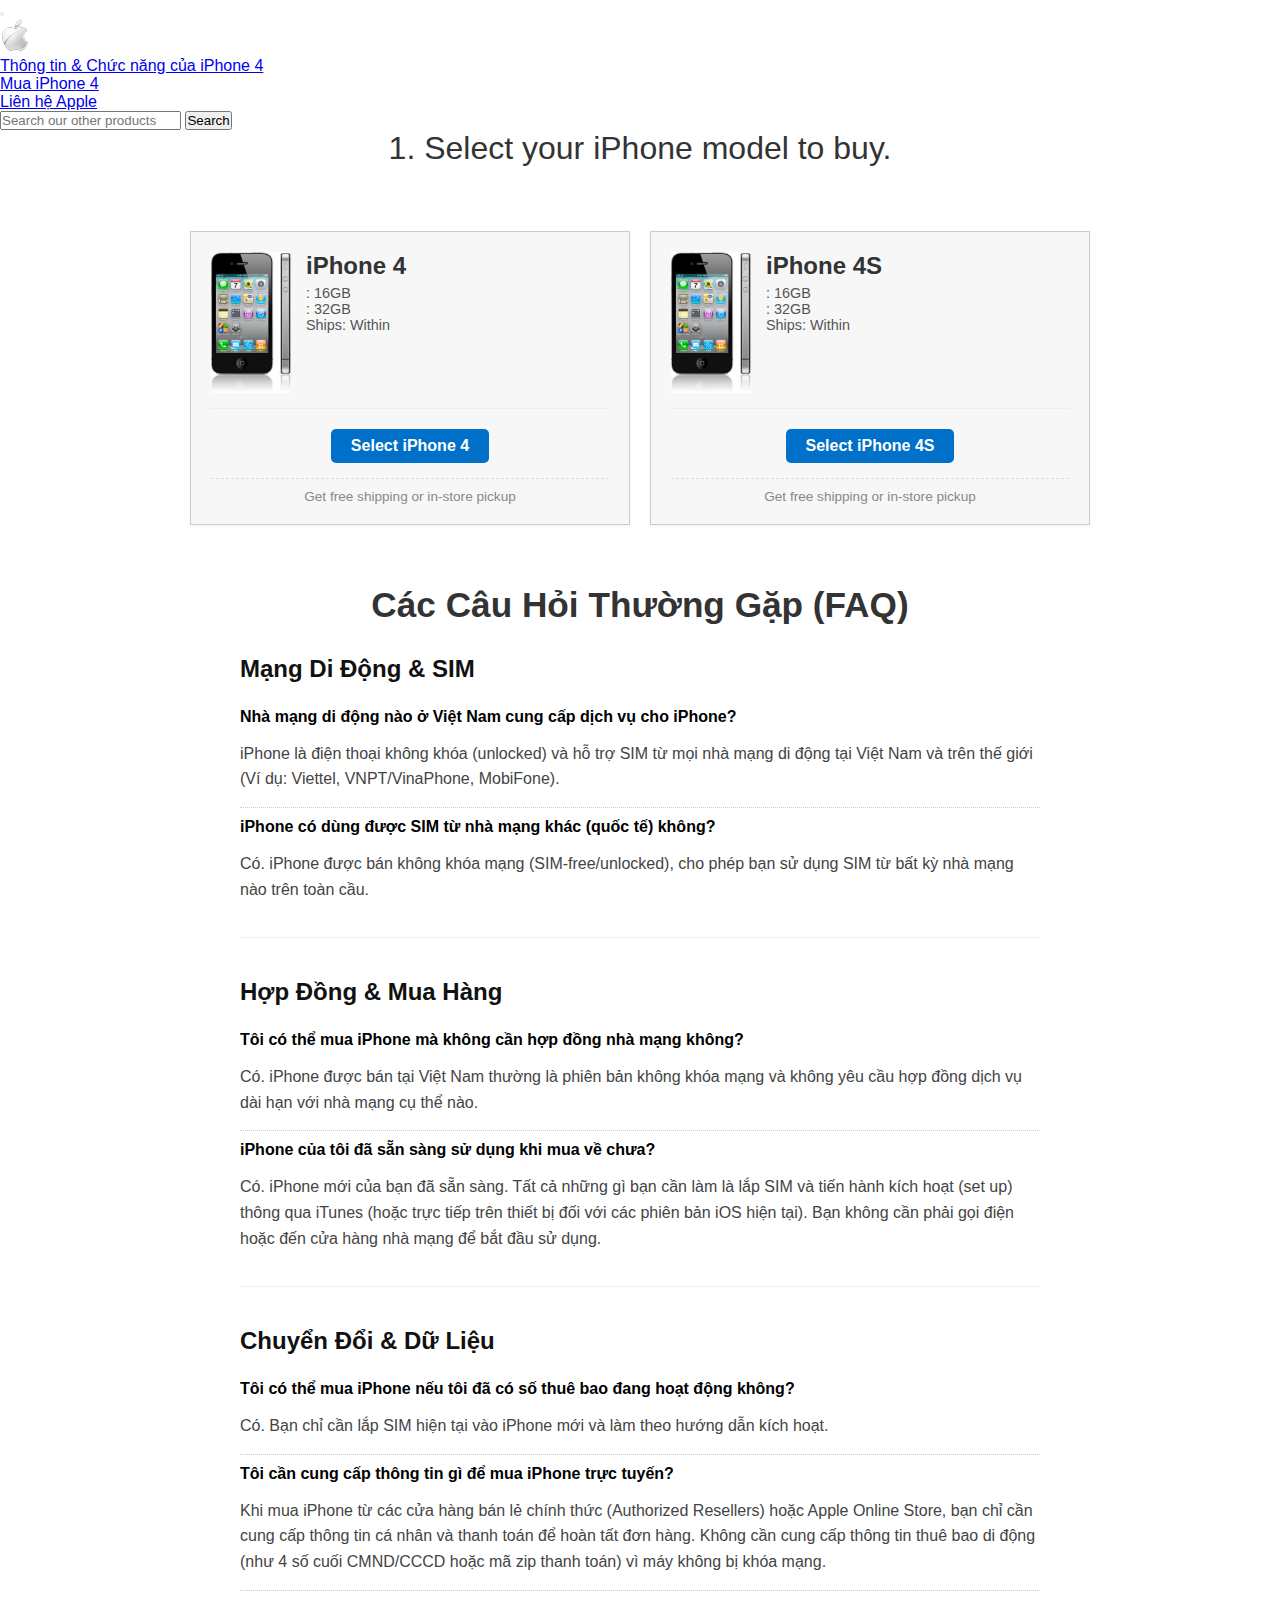
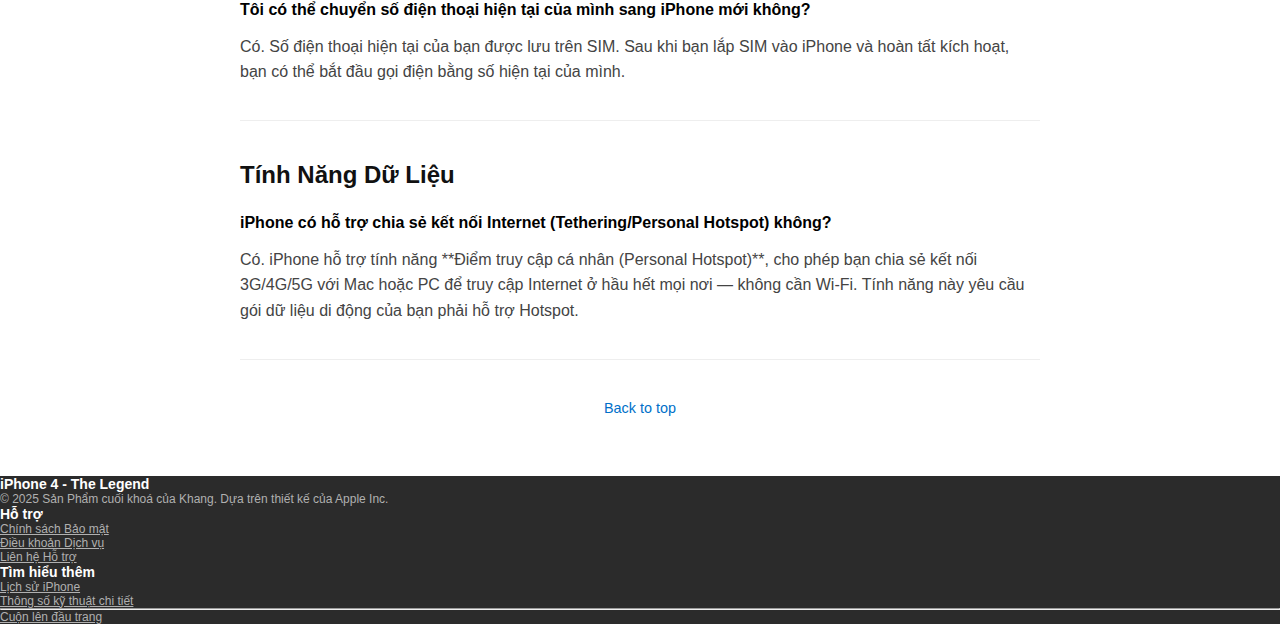
<file: webs/productbuying.html>
<!DOCTYPE html>
<html lang="en">
  <head>
    <meta charset="UTF-8" />
    <meta name="viewport" content="width=device-width, initial-scale=1.0" />
    <title>iPhone - Apple</title>
    <link rel="stylesheet" href="../CSS/style.css" />
  </head>
  <link
    href="https://cdn.jsdelivr.net/npm/bootstrap@5.0.2/dist/css/bootstrap.min.css"
    rel="stylesheet"
    integrity="sha384-EVSTQN3/azprG1Anm3QDgpJLIm9Nao0Yz1ztcQTwFspd3yD65VohhpuuCOmLASjC"
    crossorigin="anonymous"
  />
  <body>
    <nav class="navbar navbar-expand-lg navbar-light bg-light">
      <div class="container-fluid">
        <a class="navbar-brand" href="#"></a>
        <button
          class="navbar-toggler"
          type="button"
          data-bs-toggle="collapse"
          data-bs-target="#navbarSupportedContent"
          aria-controls="navbarSupportedContent"
          aria-expanded="false"
          aria-label="Toggle navigation"
        >
          <span class="navbar-toggler-icon"></span>
        </button>
        <div class="collapse navbar-collapse" id="navbarSupportedContent">
          <ul class="navbar-nav me-auto mb-2 mb-lg-0">
            <li class="nav-item">
              <a class="nav-link active" aria-current="page" href="../index.html"
                ><img
                  src="../images/applelogo.jpg"
                  alt="Apple"
                  width="30"
                  height="35"
              /></a>
            </li>
            <li class="nav-item">
              <a class="nav-link" href="productinfo.html">Thông tin & Chức năng của iPhone 4  </a>
            </li>
            <li class="nav-item">
              <a class="nav-link" href="productbuying.html">Mua iPhone 4</a>
            </li>
            <li class="nav-item">
              <a class="nav-link" href="contact.html">Liên hệ Apple</a>
            </li>
          </ul>
          <form class="d-flex">
            <input
              class="form-control me-2"
              type="search"
              placeholder="Search our other products"
              aria-label="Search"
            />
            <button class="btn btn-outline-success" type="submit">
              Search
            </button>
          </form>
        </div>
      </div>
    </nav>

<section id="buy-iphone-section" class="py-5">
    <h1>1. Select your iPhone model to buy.</h1>
    
    <div class="iphone-selection-container">
        
        <div class="iphone-selection-wrapper">
            <div class="model-info">
                <img src="../images/product-hero-iphone4.jpg" alt="iPhone 4 front view" class="model-image">
                <div class="details">
                    <h3>iPhone 4</h3>
                    <ul>
                        <li>: 16GB</li>
                        <li>: 32GB</li>
                        <li>Ships: Within</li>
                    </ul>
                </div>
            </div>
            <a href="buyingform.html" class="select-button">Select iPhone 4</a>
            <p class="shipping-info">Get free shipping or in-store pickup</p>
        </div>
        
        <div class="iphone-selection-wrapper">
            <div class="model-info">
                <img src="../images/product-hero-iphone4.jpg" alt="iPhone 4S side view" class="model-image">
                <div class="details">
                    <h3>iPhone 4S</h3>
                    <ul>
                        <li>: 16GB</li>
                        <li>: 32GB</li>
                        <li>Ships: Within</li>
                    </ul>
                </div>
            </div>
            <a href="buyingform copy.html" class="select-button">Select iPhone 4S</a>
            <p class="shipping-info">Get free shipping or in-store pickup</p>
        </div>
        
    </div>
</section>

<section id="faq-section" class="py-5">
    <h2>Các Câu Hỏi Thường Gặp (FAQ)</h2>
    
    <div class="faq-category">
        <h3 class="category-title">Mạng Di Động & SIM</h3>
        <dl class="faq-list">
            <dt>Nhà mạng di động nào ở Việt Nam cung cấp dịch vụ cho iPhone?</dt>
            <dd>iPhone là điện thoại không khóa (unlocked) và hỗ trợ SIM từ mọi nhà mạng di động tại Việt Nam và trên thế giới (Ví dụ: Viettel, VNPT/VinaPhone, MobiFone).</dd>
            
            <dt>iPhone có dùng được SIM từ nhà mạng khác (quốc tế) không?</dt>
            <dd>Có. iPhone được bán không khóa mạng (SIM-free/unlocked), cho phép bạn sử dụng SIM từ bất kỳ nhà mạng nào trên toàn cầu.</dd>
        </dl>
    </div>
    
    <div class="faq-category">
        <h3 class="category-title">Hợp Đồng & Mua Hàng</h3>
        <dl class="faq-list">
            <dt>Tôi có thể mua iPhone mà không cần hợp đồng nhà mạng không?</dt>
            <dd>Có. iPhone được bán tại Việt Nam thường là phiên bản không khóa mạng và không yêu cầu hợp đồng dịch vụ dài hạn với nhà mạng cụ thể nào.</dd>
            
            <dt>iPhone của tôi đã sẵn sàng sử dụng khi mua về chưa?</dt>
            <dd>Có. iPhone mới của bạn đã sẵn sàng. Tất cả những gì bạn cần làm là lắp SIM và tiến hành kích hoạt (set up) thông qua iTunes (hoặc trực tiếp trên thiết bị đối với các phiên bản iOS hiện tại). Bạn không cần phải gọi điện hoặc đến cửa hàng nhà mạng để bắt đầu sử dụng.</dd>
        </dl>
    </div>
    
    <div class="faq-category">
        <h3 class="category-title">Chuyển Đổi & Dữ Liệu</h3>
        <dl class="faq-list">
            <dt>Tôi có thể mua iPhone nếu tôi đã có số thuê bao đang hoạt động không?</dt>
            <dd>Có. Bạn chỉ cần lắp SIM hiện tại vào iPhone mới và làm theo hướng dẫn kích hoạt.</dd>
            
            <dt>Tôi cần cung cấp thông tin gì để mua iPhone trực tuyến?</dt>
            <dd>Khi mua iPhone từ các cửa hàng bán lẻ chính thức (Authorized Resellers) hoặc Apple Online Store, bạn chỉ cần cung cấp thông tin cá nhân và thanh toán để hoàn tất đơn hàng. Không cần cung cấp thông tin thuê bao di động (như 4 số cuối CMND/CCCD hoặc mã zip thanh toán) vì máy không bị khóa mạng.</dd>
            
            <dt>Tôi có thể chuyển số điện thoại hiện tại của mình sang iPhone mới không?</dt>
            <dd>Có. Số điện thoại hiện tại của bạn được lưu trên SIM. Sau khi bạn lắp SIM vào iPhone và hoàn tất kích hoạt, bạn có thể bắt đầu gọi điện bằng số hiện tại của mình.</dd>
        </dl>
    </div>
    
    <div class="faq-category">
        <h3 class="category-title">Tính Năng Dữ Liệu</h3>
        <dl class="faq-list">
            <dt>iPhone có hỗ trợ chia sẻ kết nối Internet (Tethering/Personal Hotspot) không?</dt>
            <dd>Có. iPhone hỗ trợ tính năng **Điểm truy cập cá nhân (Personal Hotspot)**, cho phép bạn chia sẻ kết nối 3G/4G/5G với Mac hoặc PC để truy cập Internet ở hầu hết mọi nơi — không cần Wi-Fi. Tính năng này yêu cầu gói dữ liệu di động của bạn phải hỗ trợ Hotspot.</dd>
        </dl>
    </div>
    
    <a href="#top" class="back-to-top-link">Back to top</a>
</section>

    <footer id="main-footer" class="bg-dark text-white-50 py-4 mt-5">
    <div class="container">
        <div class="row">
            
            <div class="col-md-4 mb-3">
                <h6 class="text-white">iPhone 4 - The Legend</h6>
                <p class="small">
                    &copy; 2025 Sản Phẩm cuối khoá của Khang. Dựa trên thiết kế của Apple Inc.
                </p>
            </div>
            
            <div class="col-md-4 mb-3">
                <h6 class="text-white">Hỗ trợ</h6>
                <ul class="list-unstyled">
                    <li><a href="https://web.archive.org/web/20101222092601/http://www.apple.com/privacy/" class="text-white-50 text-decoration-none small">Chính sách Bảo mật</a></li>
                    <li><a href="https://web.archive.org/web/20101222153405/http://www.apple.com/legal/terms/site.html" class="text-white-50 text-decoration-none small">Điều khoản Dịch vụ</a></li>
                    <li><a href="productinfo.html" class="text-white-50 text-decoration-none small">Liên hệ Hỗ trợ</a></li>
                </ul>
            </div>
            
            <div class="col-md-4 mb-3">
                <h6 class="text-white">Tìm hiểu thêm</h6>
                <ul class="list-unstyled">
                    <li><a href="https://www.ign.com/articles/all-iphone-release-dates-in-order" class="text-white-50 text-decoration-none small">Lịch sử iPhone</a></li>
                    <li><a href="productinfo.html" class="text-white-50 text-decoration-none small">Thông số kỹ thuật chi tiết</a></li>
                </ul>
            </div>
            
        </div>
        
        <hr class="bg-white-50 mt-3 mb-3">
        
        <div class="text-center">
             <a href="#top" class="text-white-50 text-decoration-none small">Cuộn lên đầu trang <i class="bi bi-arrow-up-circle-fill"></i></a>
        </div>
        
    </div>
</footer>
  </body>
  <script
    src="https://cdn.jsdelivr.net/npm/bootstrap@5.0.2/dist/js/bootstrap.bundle.min.js"
    integrity="sha384-MrcW6ZMFYlzcLA8Nl+NtUVF0sA7MsXsP1UyJoMp4YLEuNSfAP+JcXn/tWtIaxVXM"
    crossorigin="anonymous"
  ></script>
</html>
</file>
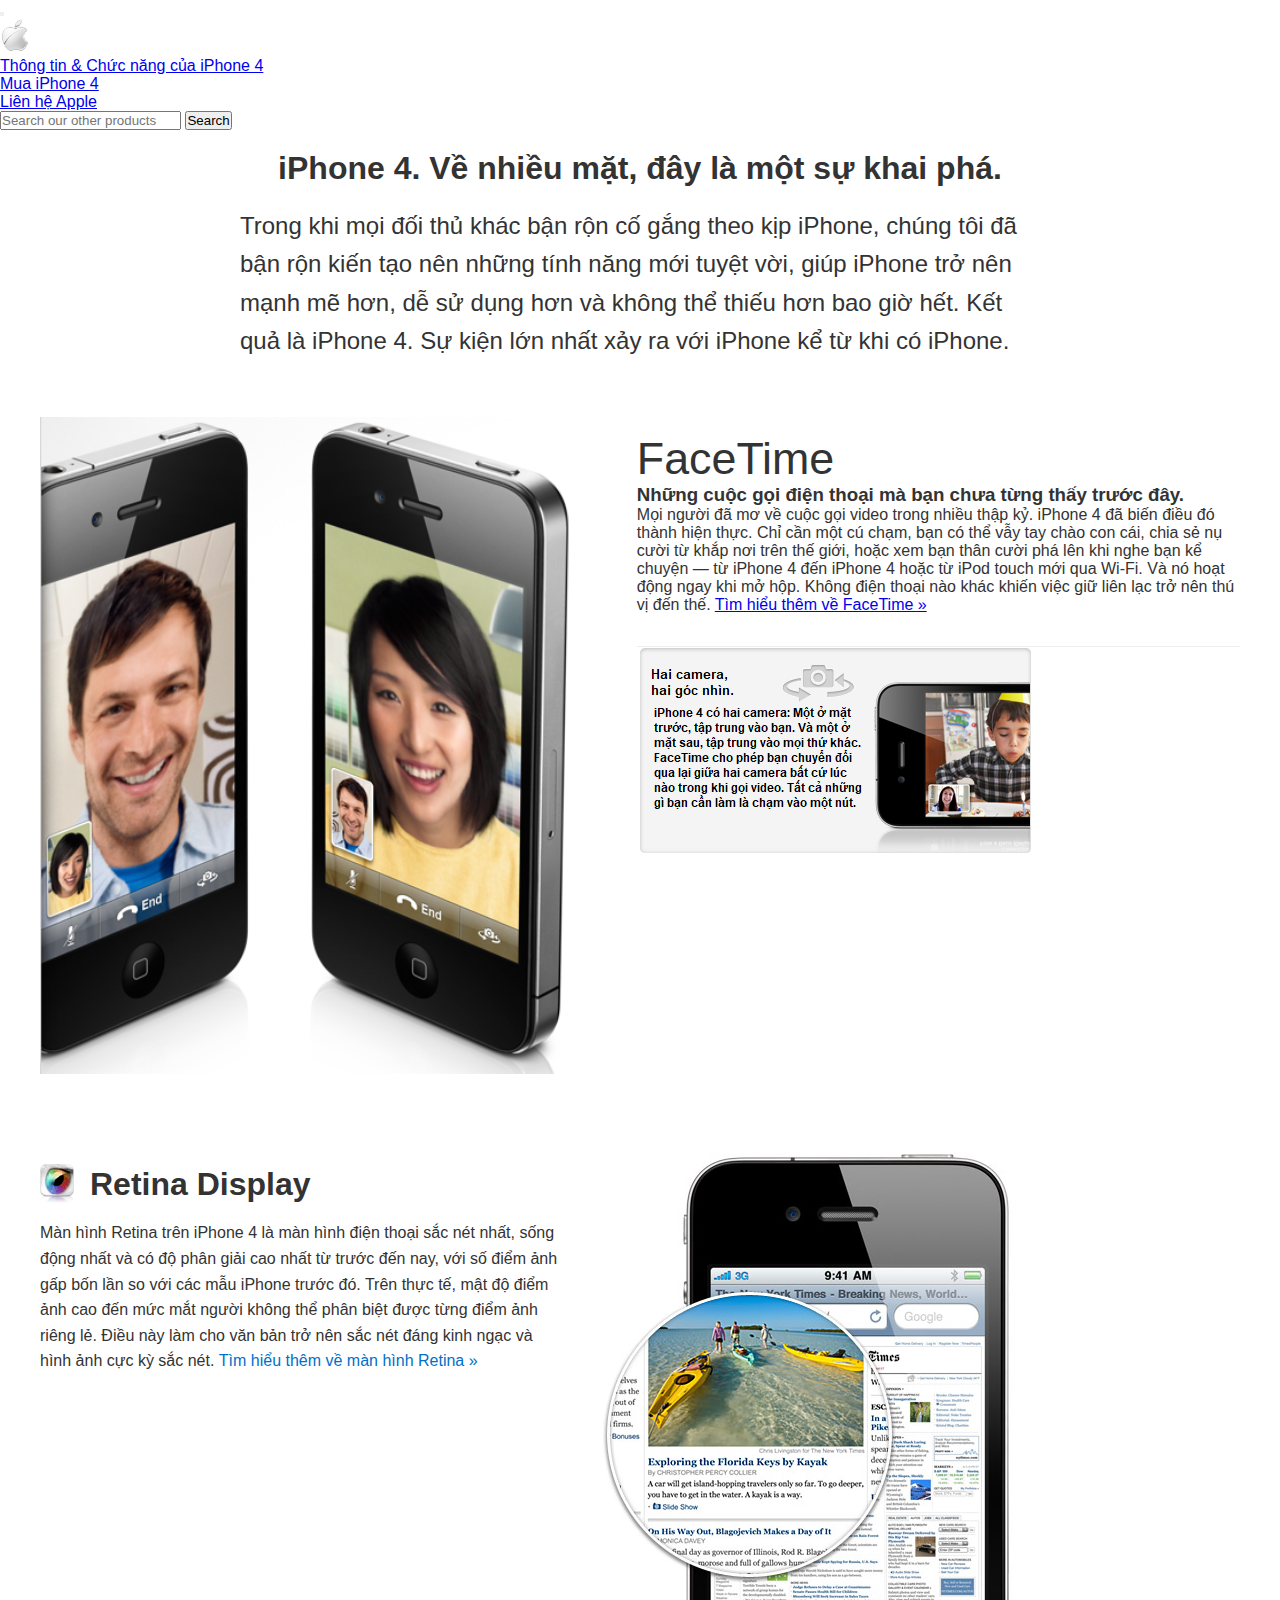
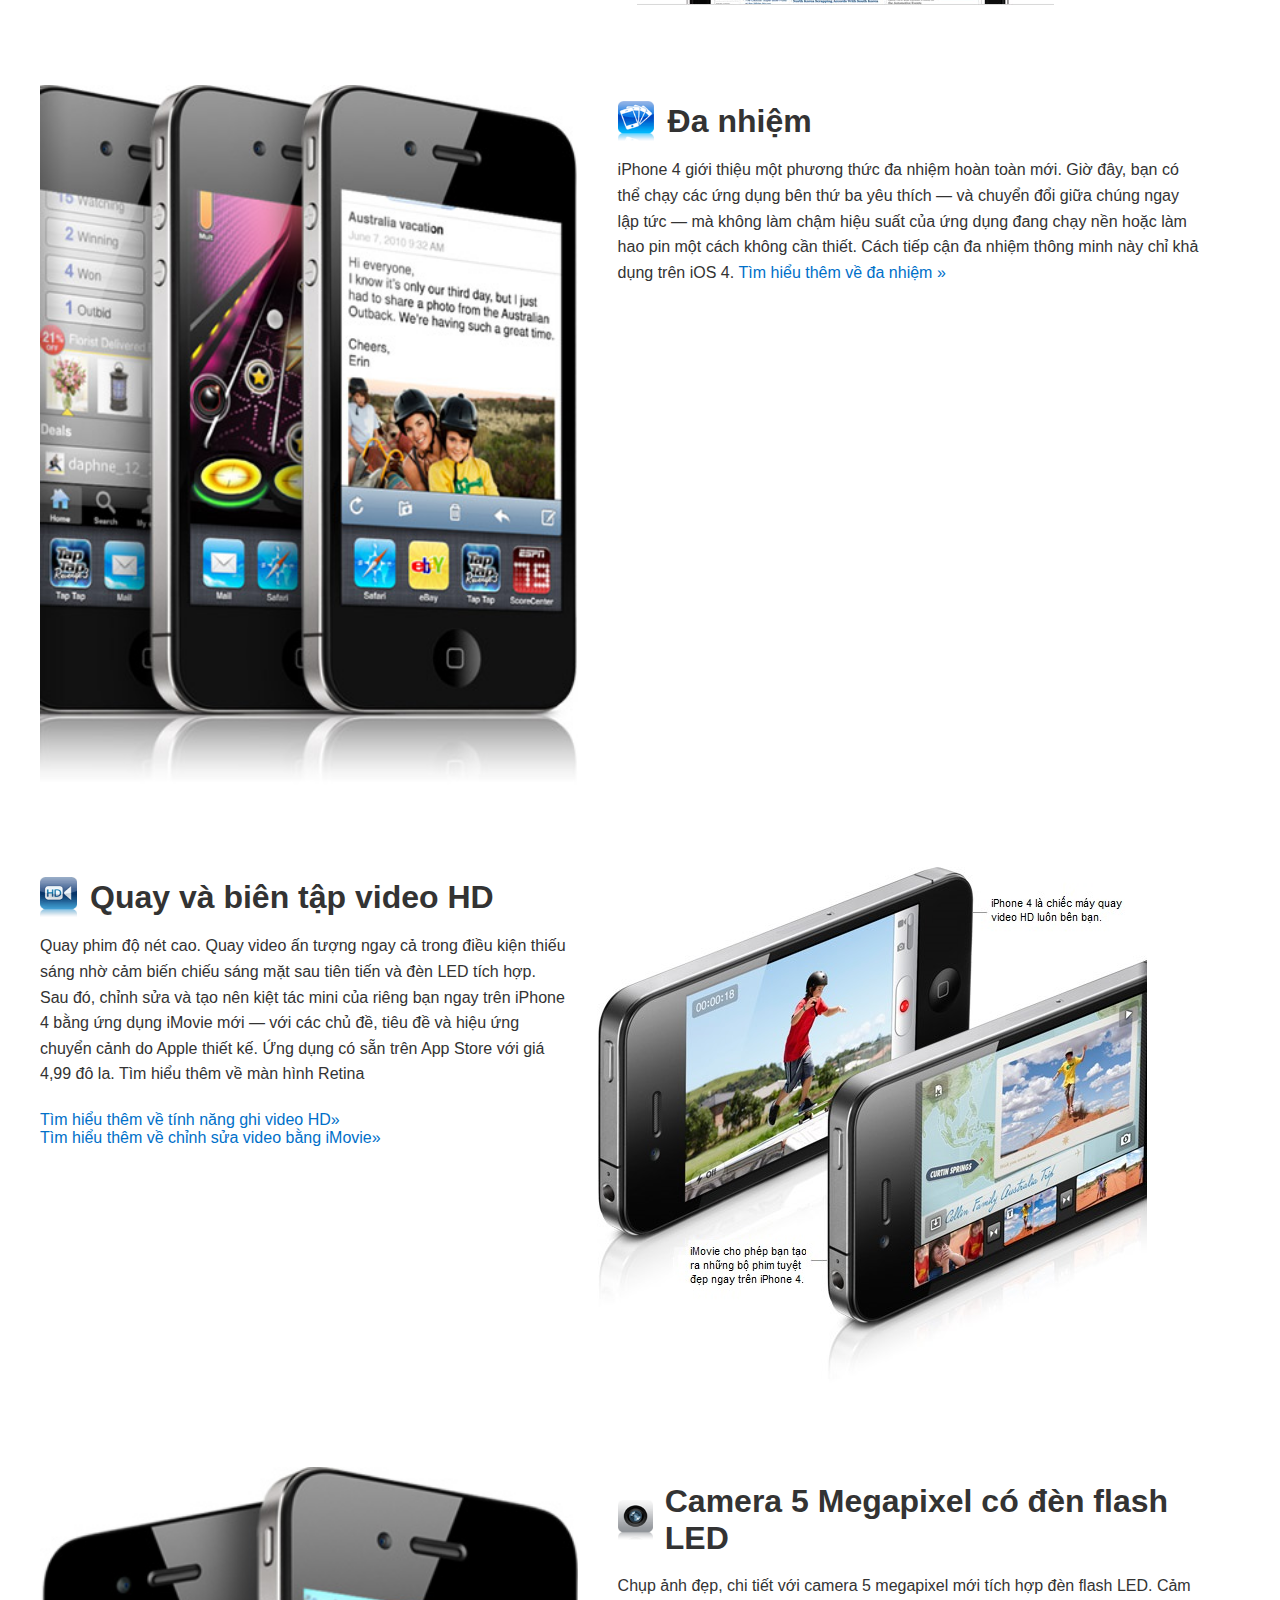
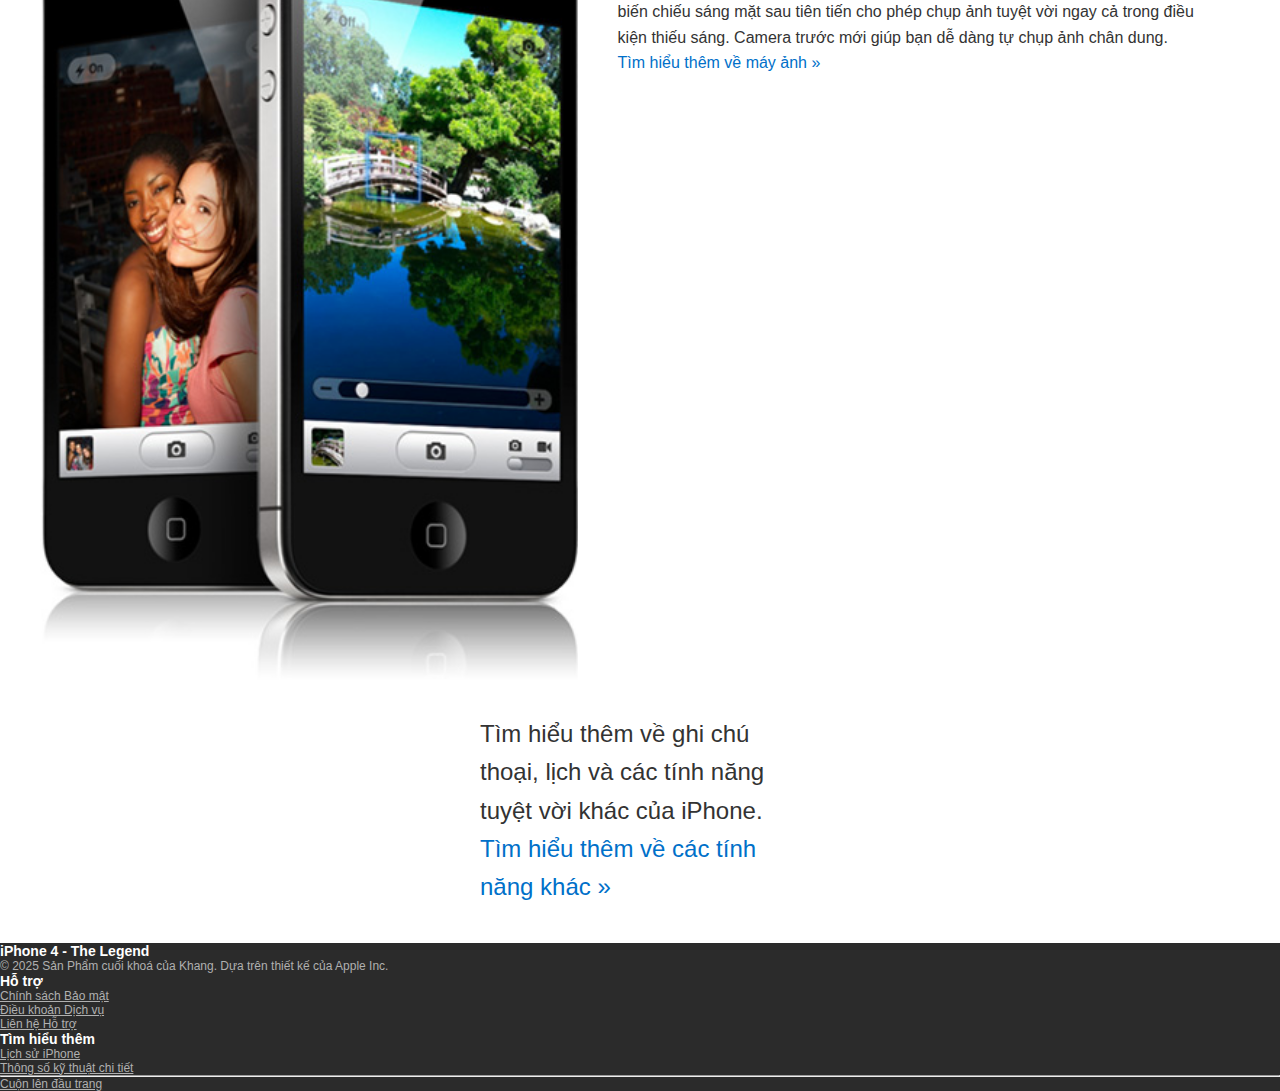
<file: webs/productinfo.html>
<!DOCTYPE html>
<html lang="en">
  <head>
    <meta charset="UTF-8" />
    <meta name="viewport" content="width=device-width, initial-scale=1.0" />
    <title>iPhone - Apple</title>
    <link rel="stylesheet" href="../CSS/style.css" />
  </head>
  <link
    href="https://cdn.jsdelivr.net/npm/bootstrap@5.0.2/dist/css/bootstrap.min.css"
    rel="stylesheet"
    integrity="sha384-EVSTQN3/azprG1Anm3QDgpJLIm9Nao0Yz1ztcQTwFspd3yD65VohhpuuCOmLASjC"
    crossorigin="anonymous"
  />
  <body>
    <nav class="navbar navbar-expand-lg navbar-light bg-light">
      <div class="container-fluid">
        <a class="navbar-brand" href="#"></a>
        <button
          class="navbar-toggler"
          type="button"
          data-bs-toggle="collapse"
          data-bs-target="#navbarSupportedContent"
          aria-controls="navbarSupportedContent"
          aria-expanded="false"
          aria-label="Toggle navigation"
        >
          <span class="navbar-toggler-icon"></span>
        </button>
        <div class="collapse navbar-collapse" id="navbarSupportedContent">
          <ul class="navbar-nav me-auto mb-2 mb-lg-0">
            <li class="nav-item">
              <a class="nav-link active" aria-current="page" href="../index.html"
                ><img
                  src="../images/applelogo.jpg"
                  alt="Apple"
                  width="30"
                  height="35"
              /></a>
            </li>
            <li class="nav-item">
              <a class="nav-link" href="productinfo.html"
                >Thông tin & Chức năng của iPhone 4
              </a>
            </li>
            <li class="nav-item">
              <a class="nav-link" href="productbuying.html">Mua iPhone 4</a>
            </li>
            <li class="nav-item">
              <a class="nav-link" href="contact.html">Liên hệ Apple</a>
            </li>
          </ul>
          <form class="d-flex">
            <input
              class="form-control me-2"
              type="search"
              placeholder="Search our other products"
              aria-label="Search"
            />
            <button class="btn btn-outline-success" type="submit">
              Search
            </button>
          </form>
        </div>
      </div>
    </nav>

    <h1 id="title">iPhone 4. Về nhiều mặt, đây là một sự khai phá.</h1>
   <p class="title-description">
           Trong khi mọi đối thủ khác bận rộn cố gắng theo kịp iPhone, chúng tôi đã bận rộn kiến tạo nên những tính năng mới tuyệt vời, giúp iPhone trở nên mạnh mẽ hơn, dễ sử dụng hơn và không thể thiếu hơn bao giờ hết. Kết quả là iPhone 4. Sự kiện lớn nhất xảy ra với iPhone kể từ khi có iPhone.</p>

    <section id="facetime-section" class="py-5">
      <div class="container facetime-container">
        <div class="facetime-image-group-left">
          <img
            src="../images/iphonefu2.png"
            alt="Two iPhones showing a FaceTime call"
            class="main-facetime-image-left"
          />
        </div>

        <div class="text-content-right">
          <h2 class="facetime-title">FaceTime</h2>
          <h3 class="facetime-subtitle">
            Những cuộc gọi điện thoại mà bạn chưa từng thấy trước đây.
          </h3>

          <p class="facetime-description">
            Mọi người đã mơ về cuộc gọi video trong nhiều thập kỷ. iPhone 4 đã
            biến điều đó thành hiện thực. Chỉ cần một cú chạm, bạn có thể vẫy
            tay chào con cái, chia sẻ nụ cười từ khắp nơi trên thế giới, hoặc
            xem bạn thân cười phá lên khi nghe bạn kể chuyện — từ iPhone 4 đến
            iPhone 4 hoặc từ iPod touch mới qua Wi-Fi. Và nó hoạt động ngay khi
            mở hộp. Không điện thoại nào khác khiến việc giữ liên lạc trở nên
            thú vị đến thế.

            <a
              href="https://web.archive.org/web/20101222215244/http://www.apple.com/iphone/features/facetime.html"
              class="learn-more-link"
            >
              Tìm hiểu thêm về FaceTime &raquo;
            </a>
          </p>

          <div class="two-views-block mt-4">
            <img
              src="../images/iphonefu1.png"
              alt="Hai camera,
hai góc nhìn.
iPhone 4 có hai camera: Một ở mặt
trước, tập trung vào bạn. Và một ở
mặt sau, tập trung vào moi thứ khác.
FaceTime cho phép bạn chuyến đổi
qua lại giữa hai camera bắt cứ lúc
nào trong khi gọi video. Tất cả những
gì bạn cần làm là cham vào một nút."
            />
          </div>
        </div>
      </div>
    </section>

<section id="retina-section" class="py-5">
    <div class="container retina-container">
        
        <div class="retina-text-content-left">
            
            <div class="retina-icon-wrapper">
              <img src="../images/overview-title-retina-20101116.png" alt="Retina Display Icon" class="retina-icon">
          
  
                <h2 class="retina-title">Retina Display</h2>
            </div>
            
            <p class="retina-description">
                Màn hình Retina trên iPhone 4 là màn hình điện thoại sắc nét nhất, sống động nhất và có độ phân giải cao nhất từ ​​trước đến nay, với số điểm ảnh gấp bốn lần so với các mẫu iPhone trước đó. Trên thực tế, mật độ điểm ảnh cao đến mức mắt người không thể phân biệt được từng điểm ảnh riêng lẻ. Điều này làm cho văn bản trở nên sắc nét đáng kinh ngạc và hình ảnh cực kỳ sắc nét.
            <a href="https://web.archive.org/web/20101222215244/http://www.apple.com/iphone/features/retina-display.html" class="learn-more-retina-link">
                Tìm hiểu thêm về màn hình Retina &raquo;
            </a>
            
        </div>
        
        <div class="retina-image-content-right">
            <img 
                src="../images/overview-retina-20101116.jpg" 
                alt="iPhone 4 Retina Display close-up" 
                class="main-retina-image-right"
            />
        </div>
        
    </div>
</section>


 <section id="facetime-section" class="py-5">
      <div class="container facetime-container">
        <div class="facetime-image-group-left">
          <img
            src="../images/overview-multitasking-20101116.jpg"
            alt="Two iPhones showing a FaceTime call"
            class="main-facetime-image-left"
          />
        </div>

        <div class="text-content-right">
          <div class="retina-icon-wrapper">
              <img src="../images/overview-title-multitasking-20101116.png" alt="Multitasking Icon" class="retina-icon">
          
  
                <h2 class="retina-title">Đa nhiệm</h2>
            </div>
            
            <p class="retina-description">
                iPhone 4 giới thiệu một phương thức đa nhiệm hoàn toàn mới. Giờ đây, bạn có thể chạy các ứng dụng bên thứ ba yêu thích — và chuyển đổi giữa chúng ngay lập tức — mà không làm chậm hiệu suất của ứng dụng đang chạy nền hoặc làm hao pin một cách không cần thiết. Cách tiếp cận đa nhiệm thông minh này chỉ khả dụng trên iOS 4.
            <a href="https://web.archive.org/web/20101222215244/http://www.apple.com/iphone/features/multitasking.html" class="learn-more-retina-link">
                Tìm hiểu thêm về đa nhiệm &raquo;
            </a>
            
          </div>
          </p>
          </div>
        </div>
      </div>
    </section>

<section id="retina-section" class="py-5">
    <div class="container retina-container">
        
        <div class="retina-text-content-left">
            
            <div class="retina-icon-wrapper">
              <img src="../images/overview-title-hd-20101116.png" alt="Retina Display Icon" class="retina-icon">
          
  
                <h2 class="retina-title">Quay và biên tập video HD</h2>
            </div>
            
            <p class="retina-description">
                Quay phim độ nét cao. Quay video ấn tượng ngay cả trong điều kiện thiếu sáng nhờ cảm biến chiếu sáng mặt sau tiên tiến và đèn LED tích hợp. Sau đó, chỉnh sửa và tạo nên kiệt tác mini của riêng bạn ngay trên iPhone 4 bằng ứng dụng iMovie mới — với các chủ đề, tiêu đề và hiệu ứng chuyển cảnh do Apple thiết kế. Ứng dụng có sẵn trên App Store với giá 4,99 đô la.
                Tìm hiểu thêm về màn hình Retina 
            </p>
            <a href="https://web.archive.org/web/20101222215244/http://www.apple.com/iphone/features/hd-video-recording.html" class="learn-more-retina-link">
                Tìm hiểu thêm về tính năng ghi video HD&raquo;
            </a>
            <a href="https://web.archive.org/web/20101222215244/http://www.apple.com/iphone/features/imovie.html" class="learn-more-retina-link">
                Tìm hiểu thêm về chỉnh sửa video bằng iMovie&raquo; 
            </a>
        </div>
        
        <div class="retina-image-content-right">
            <img 
                src="../images/overview-hd-20101116.jpg" 
                alt="iPhone 4 Retina Display close-up" 
                class="main-retina-image-right"
            />
        </div>
        
    </div>
</section>

<section id="facetime-section" class="py-5">
      <div class="container facetime-container">
        <div class="facetime-image-group-left">
          <img
            src="../images/overview-camera-20101116.jpg"
            alt="Two iPhones showing a FaceTime call"
            class="main-facetime-image-left"
          />
        </div>

        <div class="text-content-right">
          <div class="retina-icon-wrapper">
              <img src="../images/overview-title-camera-20101116.png" alt="Multitasking Icon" class="retina-icon">
          
  
                <h2 class="retina-title">Camera 5 Megapixel có đèn flash LED</h2>
            </div>
            
            <p class="retina-description">
                Chụp ảnh đẹp, chi tiết với camera 5 megapixel mới tích hợp đèn flash LED. Cảm biến chiếu sáng mặt sau tiên tiến cho phép chụp ảnh tuyệt vời ngay cả trong điều kiện thiếu sáng. Camera trước mới giúp bạn dễ dàng tự chụp ảnh chân dung.
            <a href="https://web.archive.org/web/20101222215244/http://www.apple.com/iphone/features/camera.html" class="learn-more-retina-link">
                Tìm hiểu thêm về máy ảnh &raquo;
            </a>
            
          </div>
          </p>
          </div>
        </div>
      </div>
    </section>
    <p id="linkdesp">
Tìm hiểu thêm về ghi chú thoại,
lịch và các tính năng tuyệt vời khác của iPhone. <a href="https://web.archive.org/web/20101222215244/http://www.apple.com/iphone/features/" class="learn-more-retina-link" id="center-link-container"> Tìm hiểu thêm về các tính năng khác &raquo; </a>

</p>

    
    <footer id="main-footer" class="bg-dark text-white-50 py-4 mt-5">
      <div class="container">
        <div class="row">
          <div class="col-md-4 mb-3">
            <h6 class="text-white">iPhone 4 - The Legend</h6>
            <p class="small">
              &copy; 2025 Sản Phẩm cuối khoá của Khang. Dựa trên thiết kế của
              Apple Inc.
            </p>
          </div>

          <div class="col-md-4 mb-3">
            <h6 class="text-white">Hỗ trợ</h6>
            <ul class="list-unstyled">
              <li>
                <a
                  href="https://web.archive.org/web/20101222092601/http://www.apple.com/privacy/"
                  class="text-white-50 text-decoration-none small"
                  >Chính sách Bảo mật</a
                >
              </li>
              <li>
                <a
                  href="https://web.archive.org/web/20101222153405/http://www.apple.com/legal/terms/site.html"
                  class="text-white-50 text-decoration-none small"
                  >Điều khoản Dịch vụ</a
                >
              </li>
              <li>
                <a
                  href="productinfo.html"
                  class="text-white-50 text-decoration-none small"
                  >Liên hệ Hỗ trợ</a
                >
              </li>
            </ul>
          </div>

          <div class="col-md-4 mb-3">
            <h6 class="text-white">Tìm hiểu thêm</h6>
            <ul class="list-unstyled">
              <li>
                <a
                  href="https://www.ign.com/articles/all-iphone-release-dates-in-order"
                  class="text-white-50 text-decoration-none small"
                  >Lịch sử iPhone</a
                >
              </li>
              <li>
                <a
                  href="webs/productinfo.html"
                  class="text-white-50 text-decoration-none small"
                  >Thông số kỹ thuật chi tiết</a
                >
              </li>
            </ul>
          </div>
        </div>

        <hr class="bg-white-50 mt-3 mb-3" />

        <div class="text-center">
          <a href="#top" class="text-white-50 text-decoration-none small"
            >Cuộn lên đầu trang <i class="bi bi-arrow-up-circle-fill"></i
          ></a>
        </div>
      </div>
    </footer>
  </body>
  <script
    src="https://cdn.jsdelivr.net/npm/bootstrap@5.0.2/dist/js/bootstrap.bundle.min.js"
    integrity="sha384-MrcW6ZMFYlzcLA8Nl+NtUVF0sA7MsXsP1UyJoMp4YLEuNSfAP+JcXn/tWtIaxVXM"
    crossorigin="anonymous"
  ></script>
</html>
</file>
<file: CSS/style.css>
* {
  margin: 0;
  padding: 0;
}

#title {
  top: 30px;
  padding-top: 20px;
  padding-bottom: 20px;
  text-align: center;
}

#carouselExampleIndicators {
  max-width: 950px;
  margin-left: auto;
  margin-right: auto;
}

#facetime-block {
  display: flex;
  flex-direction: row;

  /* ĐÃ THAY ĐỔI: Thay vì đẩy ra hai phía, chúng ta căn chỉnh từ đầu */
  justify-content: flex-start; /* Hoặc 'center' nếu bạn muốn cả khối nằm giữa trang */

  align-items: center;
  padding: 40px;
  /* Tùy chọn: Đặt max-width cho khối cha nếu bạn muốn kiểm soát kích thước tổng thể */
  /* max-width: 1000px; */
  /* margin: 0 auto; */
}

.text-content {
  /* Giảm width xuống để nó không chiếm quá nhiều không gian */
  width: 45%;
  /* THÊM MARGIN: Dùng margin phải để tạo khoảng cách giữa văn bản và ảnh */
  margin-right: 50px;
}

#facetime-block h2 {
  margin-top: 0;
  margin-bottom: 10px;
}

#facetime-block img {
  /* Đặt kích thước ảnh nhỏ hơn và linh hoạt hơn */
  max-width: 300px; /* Hoặc một giá trị pixel cố định */
  height: auto;
}

/* CSS Cập nhật cho bố cục Hình ảnh (Trái) - Văn bản (Phải) */
#facetime-block-reversed {
  display: flex;

  /* 1. ĐẢO NGƯỢC THỨ TỰ: Đưa mục cuối (ảnh) lên đầu (trái) */
  flex-direction: row-reverse;

  /* Vẫn giữ căn chỉnh từ đầu hoặc căn giữa tổng thể */
  justify-content: flex-start;

  align-items: center;
  padding: 40px;
}

.text-content-reversed {
  /* Vẫn giữ giới hạn chiều rộng cho văn bản */
  width: 45%;

  /* 2. ĐIỀU CHỈNH MARGIN: Margin trái tạo khoảng cách giữa ảnh và văn bản */
  /* Loại bỏ margin-right cũ và thêm margin-left */
  margin-right: 0;
  margin-left: 50px;
}

/* Vẫn giữ các thuộc tính ảnh và tiêu đề như cũ (hoặc dùng h3) */
#facetime-block-reversed h3 {
  margin-top: 0;
  margin-bottom: 10px;
}

#facetime-block-reversed img {
  max-width: 300px;
  height: auto;
}

#multitasking-block .container {
  /* Đảm bảo bố cục Flexbox căn giữa và căn chỉnh */
  display: flex;
  align-items: center;
  /* Nếu không dùng space-between, bạn cần margin để tạo khoảng cách */
  gap: 50px;
}

/* Điều chỉnh class text-content để không bị ảnh hưởng bởi margin-right/left của các khối khác */
#multitasking-block .text-content {
  width: 45%;
  /* Đảm bảo không có margin-right/left xung đột nếu bạn dùng gap */
  margin: 0;
}

/* Container Flexbox */
.facetime-container {
  display: flex;
  align-items: flex-start; /* Căn chỉnh các mục con từ trên xuống */
  justify-content: space-between; /* Đẩy hai khối ra hai phía */
  max-width: 1200px; /* Giới hạn chiều rộng tổng thể */
  margin: 0 auto; /* Căn giữa container */
  padding: 20px 0;
}

/* Khối Văn bản (Bên trái) */
.text-content {
  width: 48%; /* Chiếm khoảng một nửa chiều rộng */
  padding-right: 40px;
}

/* -------------------------------------- */
/* CSS CHÍNH CHO KHỐI FACETIME */
/* -------------------------------------- */

.facetime-container {
  display: flex;
  /* KHÔNG DÙNG flex-direction: row-reverse; CHỈ CẦN ĐẢO THỨ TỰ TRONG HTML */
  align-items: flex-start;
  justify-content: space-between;
  max-width: 1200px;
  margin: 0 auto;
  padding: 20px 0;
  gap: 40px;
}

/* 1. CỘT ẢNH LỚN (LEFT Side) */
.facetime-image-group-left {
  width: 48%;
  display: flex;
  justify-content: flex-end; /* Đẩy ảnh lớn sang phải trong cột 48% */
}

.main-facetime-image-left {
  width: 100%; /* Chiếm 100% của cột 48% */
  height: auto;
  display: block;
}

/* 2. CỘT VĂN BẢN (RIGHT Side) */
.text-content-right {
  width: 52%; /* Dành nhiều chỗ hơn cho cột văn bản và chi tiết */
  padding-left: 0;
  padding-top: 1em; /* Căn chỉnh nhẹ cho văn bản */
}

/* -------------------------------------- */
/* ĐIỀU CHỈNH KHỐI HAI CAMERA */
/* -------------------------------------- */

.two-views-block {
  margin-top: 2em;
  padding-top: 0;
  /* Đảm bảo đường phân cách mỏng xuất hiện phía trên */
  border-top: 1px solid #eee;
}

.two-views-content-wrapper {
  /* Dùng Flexbox hoặc float để căn chỉnh ảnh nhỏ và văn bản chi tiết */
  display: flex;
  align-items: flex-start;
  gap: 15px;
  margin-top: 15px;
}

.video-thumbnail-inline {
  width: 100px; /* Kích thước ảnh nhỏ */
  height: auto;
  /* Loại bỏ float nếu dùng Flexbox */
  flex-shrink: 0;
}

.two-views-detail {
  font-size: 0.9em;
  line-height: 1.5;
  margin: 0;
}

/* Giữ các style tiêu đề khác nếu cần */
.facetime-title {
  font-size: 2.8em;
  font-weight: 300;
}

/* -------------------------------------- */
/* CSS CHÍNH CHO KHỐI RETINA DISPLAY */
/* -------------------------------------- */

.retina-container {
  display: flex; /* Kích hoạt Flexbox */
  align-items: flex-start; /* Căn chỉnh lên đỉnh */
  justify-content: space-between;
  max-width: 1200px;
  margin: 0 auto;
  padding: 60px 0; /* Khoảng cách lớn hơn */
  gap: 30px;
}

/* 1. CỘT VĂN BẢN (LEFT Side - 45%) */
.retina-text-content-left {
  width: 45%;
  padding-top: 10px;
}

.retina-icon-wrapper {
  display: flex;
  align-items: center;
  margin-bottom: 1em;
}

.retina-icon {
  width: 40px; /* Kích thước icon nhỏ */
  height: 40px;
  margin-right: 10px;
}

.retina-title {
  font-size: 2em;
  font-weight: bold;
  margin: 0;
}

.retina-description {
  font-size: 1em;
  line-height: 1.6;
  margin-bottom: 1.5em;
}

.learn-more-retina-link {
  color: #0070c9;
  text-decoration: none;
  font-weight: 500;
  display: inline-block;
}

/* 2. CỘT HÌNH ẢNH (RIGHT Side - 55%) */
.retina-image-content-right {
  width: 55%;
  display: flex;
  justify-content: flex-start; /* Căn ảnh sang trái trong cột của nó */
}

.main-retina-image-right {
  /* Đảm bảo ảnh không bị tràn */
  max-width: 100%;
  height: auto;
  display: block;
  /* Có thể cần thêm box-shadow hoặc border nếu thiết kế yêu cầu */
}

.title-description {
  margin-left: 10em;
  margin-right: 10em;
  line-height: 1.6;
  margin-bottom: 1.5em;
  font-size: 1.5em;
}
/* https://webflow.com/glossary/em  Định nghĩa của scale unit em" */

#linkdesp {
  margin-left: 20em;
  margin-right: 20em;
  line-height: 1.6;
  margin-bottom: 1.5em;
  font-size: 1.5em;
}

#linkdesp2 {
  margin-left: 25em;
  margin-right: 10em;
  line-height: 1.6;
  margin-bottom: 1.5em;
  font-size: 1.5em;
}

/* -------------------------------------- */
/* KHỐI CHỌN SẢN PHẨM (Sử dụng Flexbox) */
/* -------------------------------------- */

#buy-iphone-section h1 {
  font-size: 2em;
  font-weight: 300;
  text-align: center;
  margin-bottom: 2em;
}

.iphone-selection-container {
  display: flex;
  justify-content: center; /* Căn giữa hai hộp */
  gap: 20px; /* Khoảng cách giữa hai hộp */
  max-width: 900px;
  margin: 0 auto;
}

.iphone-selection-wrapper {
  /* Đảm bảo mỗi hộp chiếm gần 50% */
  width: 45%;
  padding: 20px;
  border: 1px solid #ccc;
  box-shadow: 0 1px 3px rgba(0, 0, 0, 0.05);
  background-color: #f7f7f7; /* Nền hơi xám */
  display: flex;
  flex-direction: column; /* Xếp chồng nội dung theo cột */
  align-items: center;
  text-align: center;
}

/* -------------------------------------- */
/* THÔNG TIN SẢN PHẨM BÊN TRONG HỘP */
/* -------------------------------------- */

.model-info {
  display: flex;
  align-items: flex-start;
  gap: 15px;
  margin-bottom: 20px;
  padding-bottom: 15px;
  border-bottom: 1px solid #eee;
  width: 100%;
}

.model-image {
  max-width: 80px; /* Kích thước ảnh iPhone nhỏ */
  height: auto;
}

.details {
  text-align: left;
}

.details h3 {
  font-size: 1.5em;
  font-weight: 600;
  margin-top: 0;
  margin-bottom: 5px;
}

.details ul {
  list-style: none;
  padding: 0;
  margin: 0;
  font-size: 0.9em;
  color: #555;
}

/* -------------------------------------- */
/* NÚT BẤM (BUTTON) */
/* -------------------------------------- */

.select-button {
  /* Tạo kiểu nút màu xanh dương nổi bật */
  background-color: #0070c9;
  color: white;
  padding: 8px 20px;
  border-radius: 5px;
  text-decoration: none;
  font-weight: bold;
  display: inline-block;
  margin-bottom: 15px;
  transition: background-color 0.2s;
}

.select-button:hover {
  background-color: #005aa7;
}

/* -------------------------------------- */
/* THÔNG TIN VẬN CHUYỂN */
/* -------------------------------------- */

.shipping-info {
  font-size: 0.85em;
  color: #888;
  margin-top: auto; /* Đẩy thông tin này xuống cuối hộp */
  padding-top: 10px;
  border-top: 1px dashed #ddd;
  width: 100%;
}

/* -------------------------------------- */
/* CSS CHÍNH CHO KHỐI FAQ */
/* -------------------------------------- */

#faq-section {
  max-width: 800px;
  margin: 40px auto;
  padding: 20px;
  font-family: Arial, sans-serif;
}

#faq-section h2 {
  font-size: 2.2em;
  font-weight: 600;
  margin-bottom: 30px;
  text-align: center;
  color: #333;
}

/* -------------------------------------- */
/* STYLE CHO MỖI DANH MỤC FAQ */
/* -------------------------------------- */
.faq-category {
  margin-bottom: 40px;
  padding-bottom: 20px;
  border-bottom: 1px solid #eee;
}

.category-title {
  font-size: 1.5em;
  font-weight: bold;
  margin-bottom: 15px;
  color: #111;
}

/* -------------------------------------- */
/* STYLE CHO CÂU HỎI (dt) VÀ TRẢ LỜI (dd) */
/* -------------------------------------- */
.faq-list {
  margin: 0;
  padding: 0;
}

.faq-list dt {
  /* Câu Hỏi */
  font-weight: bold;
  font-size: 1em;
  padding: 10px 0;
  cursor: pointer; /* Cho biết có thể nhấp (dù không có JS) */
  border-top: 1px dotted #ccc;
  color: #000;
}

.faq-list dt:first-of-type {
  border-top: none;
}

.faq-list dd {
  /* Câu Trả Lời */
  margin-left: 0;
  padding: 5px 0 15px 0;
  line-height: 1.6;
  color: #444;
}

/* -------------------------------------- */
/* BACK TO TOP */
/* -------------------------------------- */
.back-to-top-link {
  display: block;
  text-align: right;
  color: #0070c9;
  text-decoration: none;
  font-size: 0.9em;
  margin-top: 20px;
  text-align: center;
}

.back-to-top-link:hover {
  text-decoration: underline;
}

/* -------------------------------------- */
/* KHỐI CHUNG VÀ CONTAINER */
/* -------------------------------------- */

.form-container {
  max-width: 600px;
  margin: 30px auto;
  padding: 20px;
  background: #fff;
  border: 1px solid #ddd;
  border-radius: 8px;
  box-shadow: 0 4px 12px rgba(0, 0, 0, 0.05);
}

.form-container h1 {
  font-size: 1.8em;
  font-weight: 600;
  text-align: center;
  margin-bottom: 30px;
  color: #333;
}

.purchase-form fieldset {
  border: 1px solid #ccc;
  padding: 20px;
  margin-bottom: 30px;
  border-radius: 5px;
}

.purchase-form legend {
  font-size: 1.2em;
  font-weight: bold;
  padding: 0 10px;
  color: #0070c9; /* Màu xanh Apple */
}

/* -------------------------------------- */
/* CẤU TRÚC FORM GROUPS */
/* -------------------------------------- */

.form-group {
  margin-bottom: 15px;
}

.form-group label {
  display: block;
  margin-bottom: 5px;
  font-weight: 500;
  color: #444;
}

.form-group input {
  width: 100%;
  padding: 10px;
  border: 1px solid #ddd;
  border-radius: 4px;
  font-size: 1em;
  box-sizing: border-box; /* Quan trọng để padding không làm tăng chiều rộng */
}

/* Dành cho các hàng chứa nhiều cột (ví dụ: City và Zip) */
.form-row {
  display: flex;
  gap: 20px;
}

.form-row .form-group {
  flex: 1; /* Chia đều chiều rộng */
}

/* -------------------------------------- */
/* TÓM TẮT ĐƠN HÀNG */
/* -------------------------------------- */

.order-summary-box {
  background: #f9f9f9;
}

.order-summary-box p {
  margin: 5px 0;
  font-size: 0.95em;
}

.order-summary-box .total {
  font-size: 1.1em;
  color: #000;
}

/* -------------------------------------- */
/* NÚT ĐẶT HÀNG */
/* -------------------------------------- */

.submit-button {
  display: block;
  width: 100%;
  padding: 12px;
  background-color: #0070c9;
  color: white;
  font-size: 1.1em;
  font-weight: bold;
  border: none;
  border-radius: 5px;
  cursor: pointer;
  transition: background-color 0.2s;
  margin-top: 20px;
}

.submit-button:hover {
  background-color: #005aa7;
}

/* Thankyou.html css */
body {
  font-family: Arial, sans-serif; /* Phông chữ cơ bản phổ thông */
  background-color: #fff; /* Nền trắng */
  color: #333;
  margin: 0;
  padding: 0;
  min-width: 960px; /* Chiều rộng tối thiểu để chứa nav bar */
}

/* 1. CONTAINER CHÍNH */
.thank-you-container {
  width: 90%;
  max-width: 980px; /* Phù hợp với bố cục web lớn hơn của Apple */
  margin: 0 auto;
  padding: 0;
}

/* 2. NAVIGATION BAR (Mô phỏng Thanh menu Apple) */
.apple-nav {
  background-color: #333; /* Màu xám đậm */
  color: white;
  padding: 8px 0;
  display: flex;
  justify-content: center;
  align-items: center;
  font-size: 13px;
  font-weight: bold;
}

/* TẠM THỜI TÔI KHÔNG THẤY THẺ .apple-nav trong HTML BẠN CUNG CẤP, 
   NHƯNG TÔI ĐỂ STYLE NÀY ĐỂ BẠN CÓ THỂ THÊM VÀO */

/* 3. SUB-HEADER VÀ BREADCRUMB */
.sub-header-wrapper {
  /* Đây là div có style="padding: 15px 40px; border-bottom: 1px solid #eee;" */
  padding: 15px 0; /* Đã điều chỉnh padding */
  border-bottom: 1px solid #ddd; /* Màu xám nhạt hơn */
  display: flex;
  justify-content: space-between;
  align-items: center;
  margin: 0 40px; /* Áp dụng padding hai bên */
}

.breadcrumb-nav {
  font-size: 13px;
  color: #777;
  padding: 10px 0;
}
.breadcrumb-nav a {
  color: #007aff;
  text-decoration: none;
}
.breadcrumb-nav span {
  color: #333;
  font-weight: bold;
}
/* Giả định bạn đã thêm breadcrumb vào trên cùng: Home > Thank You */

/* 4. KHU VỰC NỘI DUNG CHÍNH (Thank you + Image) */
.content-wrapper {
  padding: 40px;
  display: flex;
  gap: 0; /* Không có khoảng cách giữa hai cột */
  align-items: flex-start;
  border-bottom: 1px solid #eee; /* Đường kẻ dưới khu vực chính */
}

.left-column {
  flex: 1;
  padding-right: 50px; /* Khoảng cách giữa chữ và ảnh */
}

.left-column h1 {
  font-size: 60px; /* Kích thước chữ rất lớn */
  font-weight: bold;
  color: #333;
  margin: 0 0 30px 0;
  /* Dòng chữ "Thank you." nằm cao và rõ ràng */
}

.left-column p {
  font-size: 14px;
  line-height: 1.6;
  margin-bottom: 10px;
}

.left-column a {
  color: #007aff;
  text-decoration: none;
}

/* 5. KHU VỰC HÌNH ẢNH SẢN PHẨM */
.right-column {
  flex: 1.5; /* Chiếm nhiều không gian hơn, đẩy chữ sang trái */
  display: flex;
  justify-content: flex-end;
  align-items: flex-end;
  /* KHÔNG có padding */
  min-height: 250px; /* Đảm bảo chiều cao tối thiểu */
  position: relative;
  right: -40px; /* Kéo ảnh sang phải để lấn ra ngoài padding của container */
  max-width: 55%;
}

.product-image {
  /* Đây là nơi hình ảnh Mac/iPad/iPhone nên được đặt */
  /* Trong ảnh gốc, nó là một hình ảnh lớn duy nhất */
  width: 100%;
  height: 100%;
  min-height: 250px;

  /* Dùng placeholder cho bạn */
  background-image: url("placeholder-devices.png"); /* Thay thế bằng iphonethankyou.jpeg */
  background-size: cover;
  background-position: bottom right;
  background-repeat: no-repeat;

  /* Xóa các thuộc tính placeholder đã dùng trong mã cũ */
  border: none;
  display: block;
}

/* 6. KHU VỰC THÔNG TIN BỔ SUNG (Order Number) */
.extra-info {
  padding: 15px 40px 15px;
  /* Màu nền xám nhạt tinh tế hơn */
  background-color: #f8f8f8;
  border-top: 1px solid #ddd;
}

.order-number-box {
  font-size: 12px;
  color: #333;
  padding-bottom: 5px;
  border-bottom: 1px solid #eee; /* Đường kẻ mỏng */
  margin-bottom: 10px;
  font-weight: bold; /* Làm nổi bật Order Number */
}

.order-number-value {
  font-weight: normal;
  margin-left: 5px;
}

.extra-info p {
  font-size: 13px;
  margin: 5px 0 0;
}

/* 7. PHẦN SHIPPING DETAILS (Đang ở vị trí không phù hợp trong HTML mới) */
/* Cần điều chỉnh để nó nằm trong khu vực thông báo chính (dưới h1) */
.shipping-details {
  display: none; /* Tạm thời ẩn đi để khớp với ảnh gốc (ảnh gốc không hiển thị phần này) */
}

/* 8. FOOTER */
/* Style cho Footer (được thêm vào HTML của bạn) */
#main-footer {
  background-color: #2b2b2b; /* Màu tối cho footer */
  color: #b0b0b0 !important;
  font-size: 12px;
}
#main-footer h6 {
  font-size: 14px;
  color: white;
}
#main-footer a {
  color: #b0b0b0;
}
#main-footer a:hover {
  color: white;
}
.bg-dark {
  background-color: #2b2b2b !important;
}
.text-white-50 {
  color: #b0b0b0 !important;
}
.list-unstyled {
  padding-left: 0;
  list-style: none;
}
.small {
  font-size: 12px !important;
}
</file>
